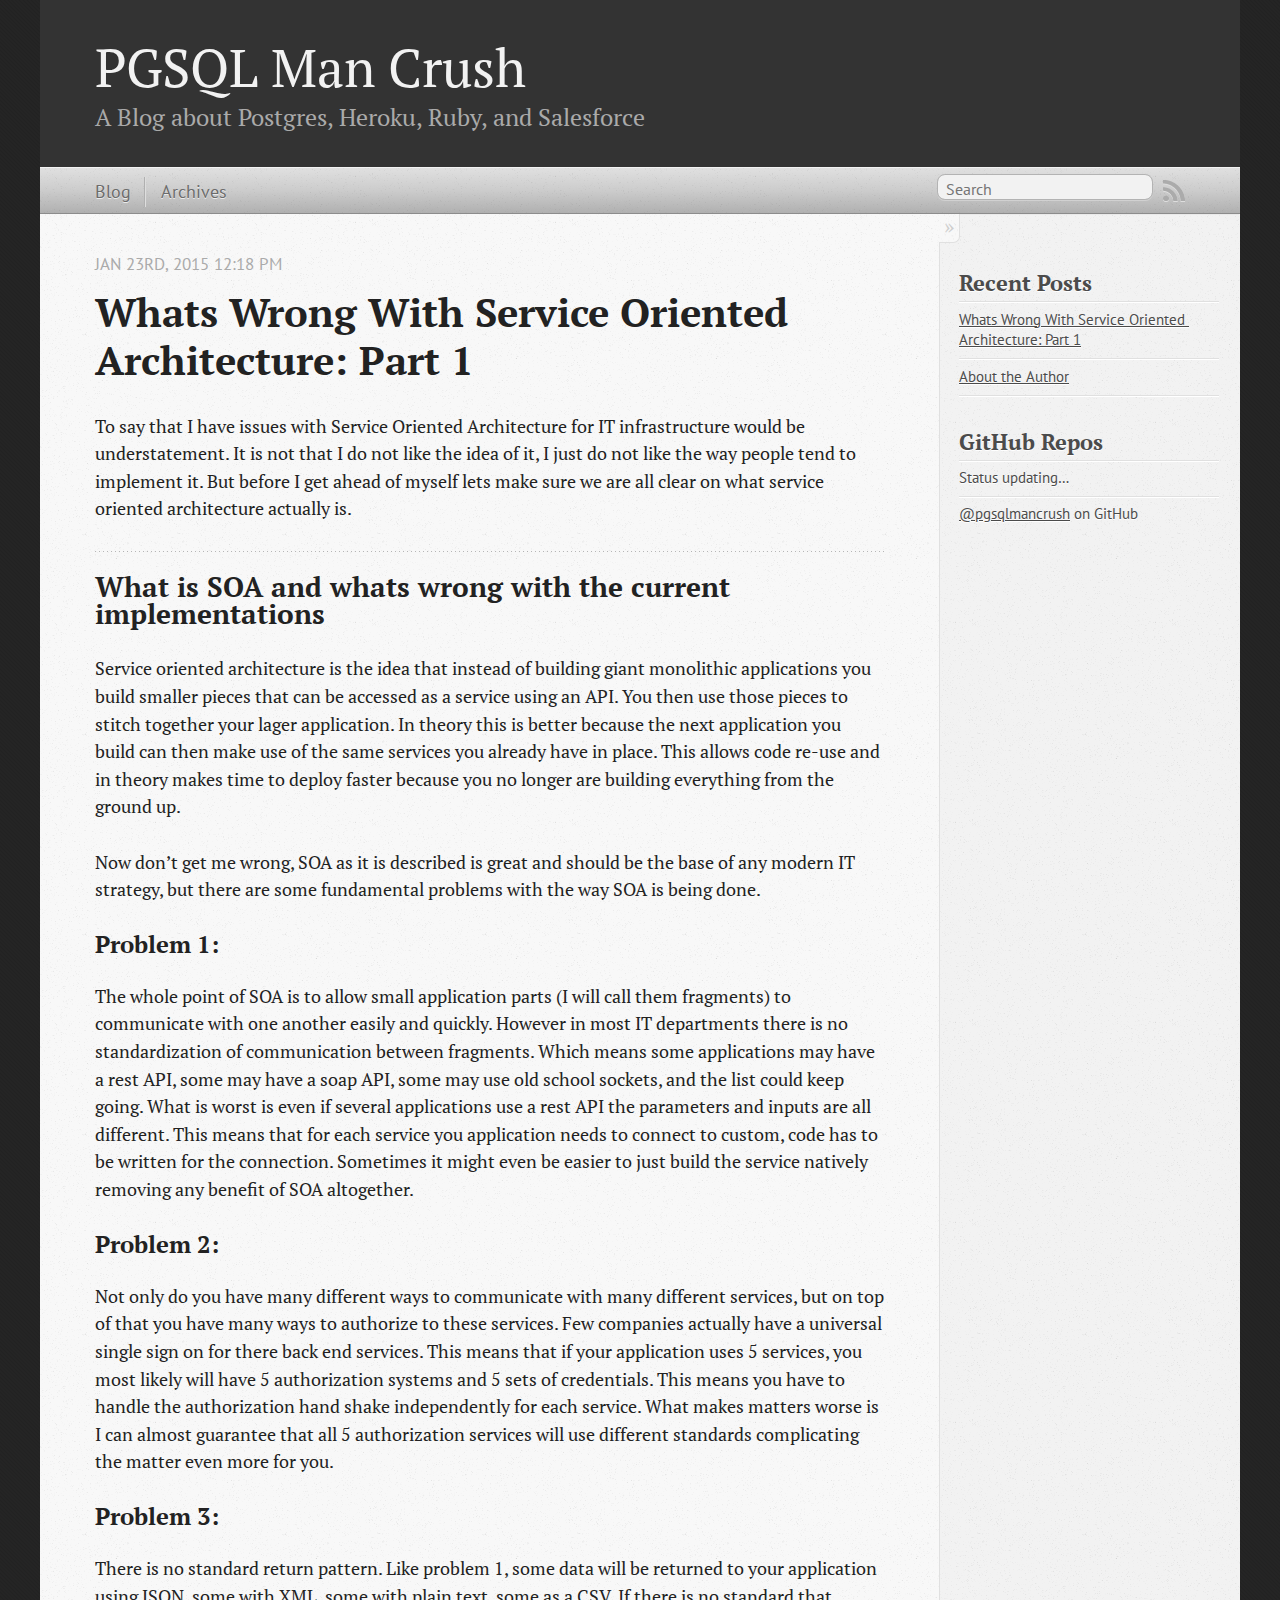
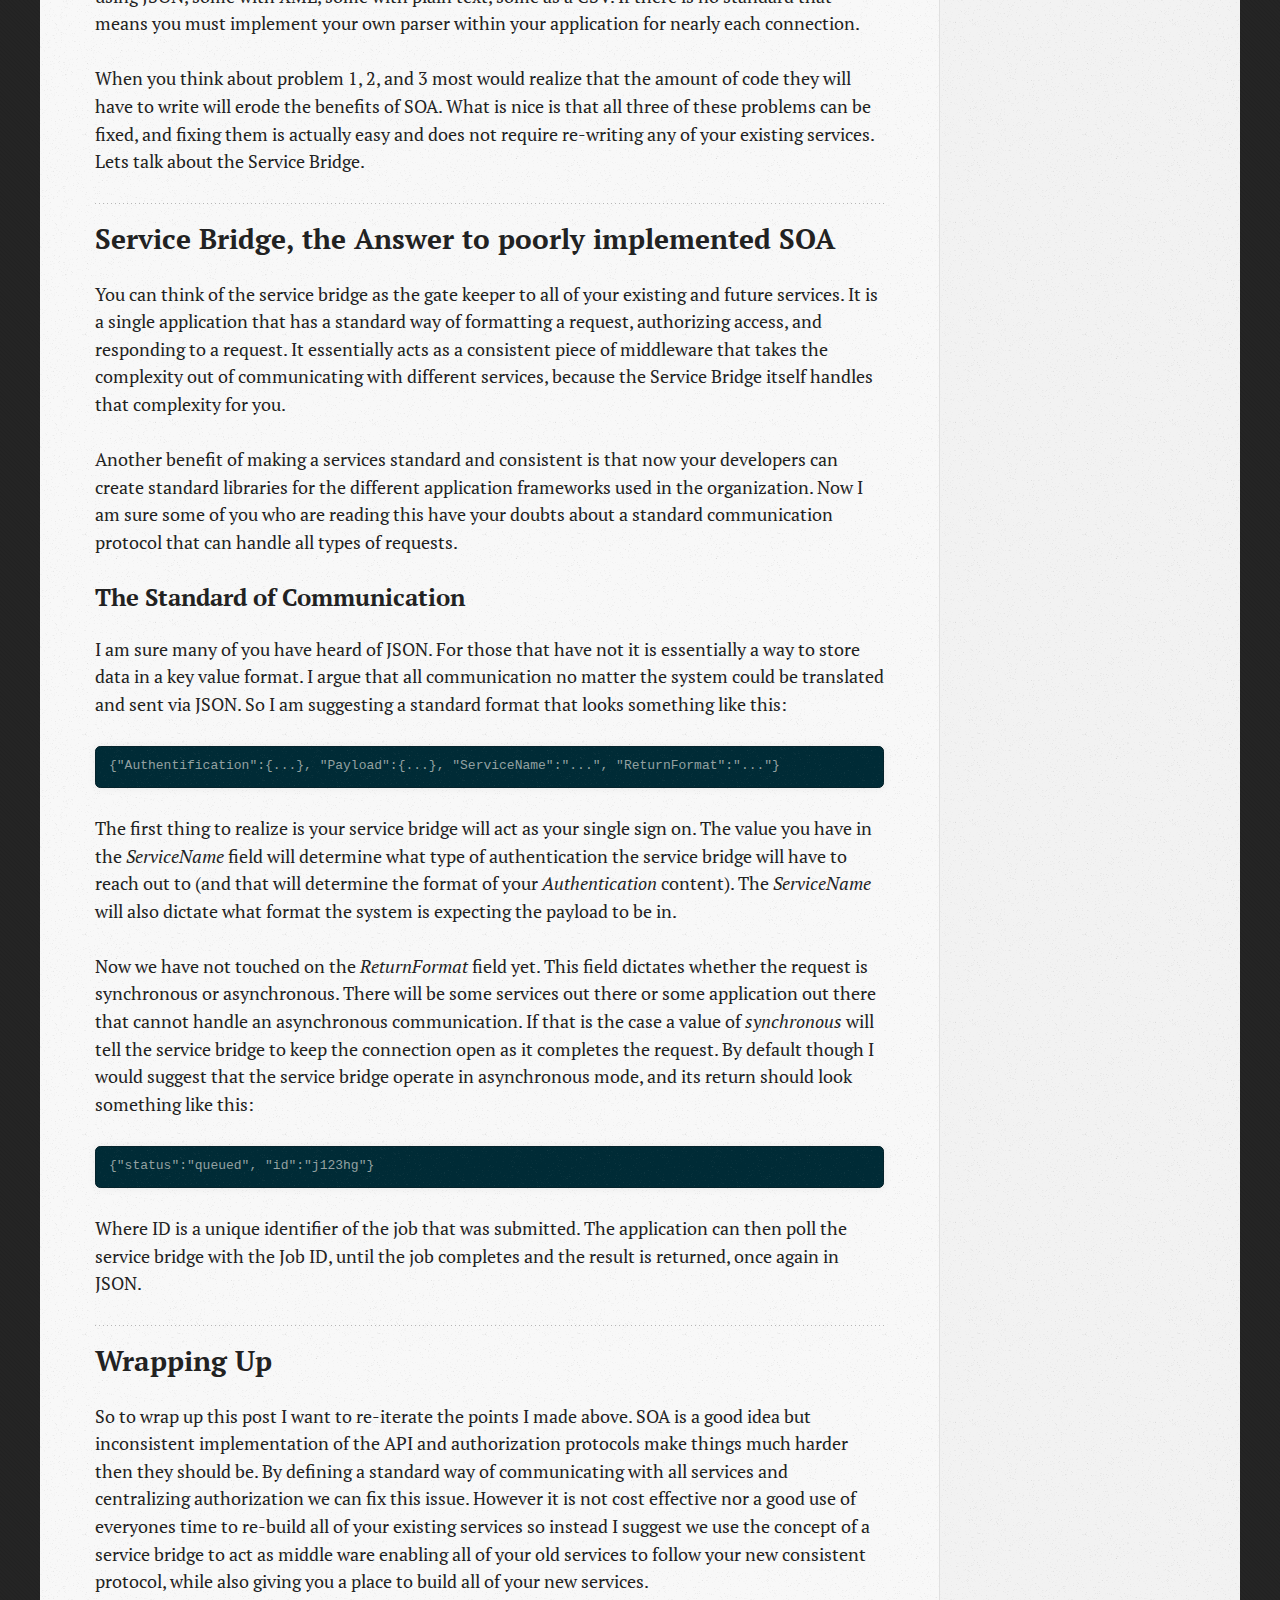
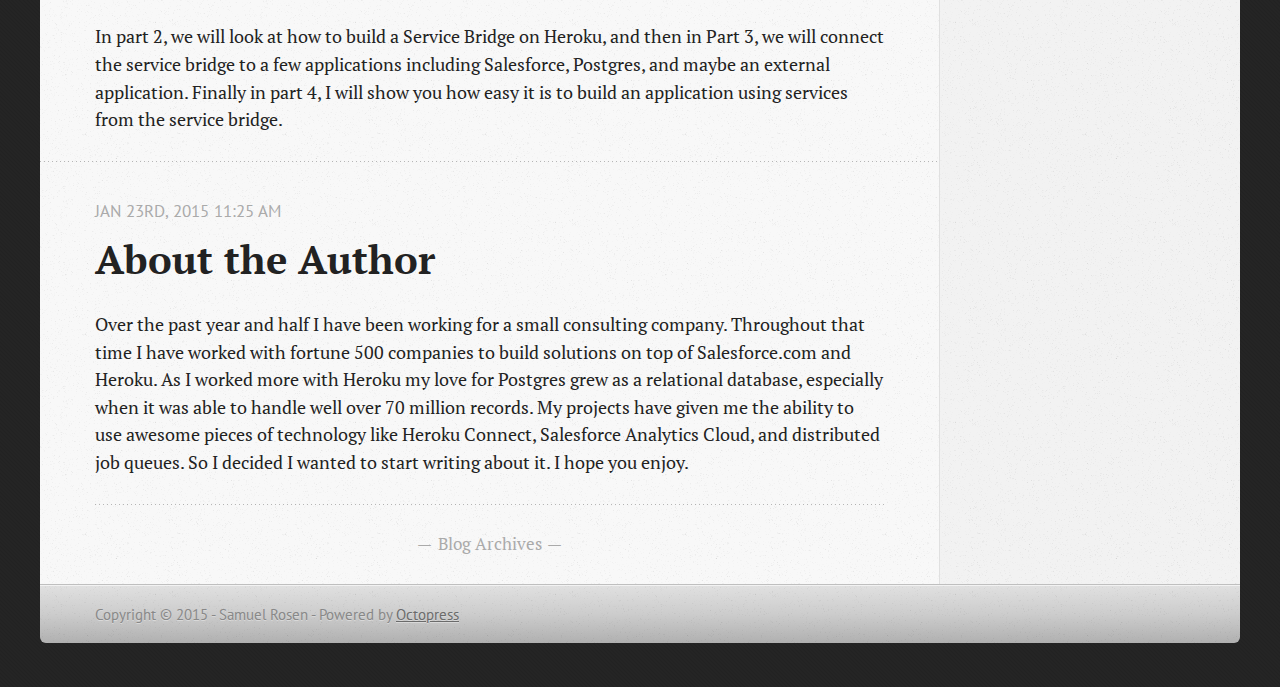
<file: index.html>
<!DOCTYPE html>
<!--[if IEMobile 7 ]><html class="no-js iem7"><![endif]-->
<!--[if lt IE 9]><html class="no-js lte-ie8"><![endif]-->
<!--[if (gt IE 8)|(gt IEMobile 7)|!(IEMobile)|!(IE)]><!--><html class="no-js" lang="en"><!--<![endif]-->
<head>
  <meta charset="utf-8">
  <title>PGSQL Man Crush</title>
  <meta name="author" content="Samuel Rosen">

  
  <meta name="description" content="To say that I have issues with Service Oriented Architecture for IT infrastructure would be understatement. It is not that I do not like the idea of &hellip;">
  

  <!-- http://t.co/dKP3o1e -->
  <meta name="HandheldFriendly" content="True">
  <meta name="MobileOptimized" content="320">
  <meta name="viewport" content="width=device-width, initial-scale=1">

  
  <link rel="canonical" href="http://pgsqlmancrush.github.io/">
  <link href="/favicon.png" rel="icon">
  <link href="/stylesheets/screen.css" media="screen, projection" rel="stylesheet" type="text/css">
  <link href="/atom.xml" rel="alternate" title="PGSQL Man Crush" type="application/atom+xml">
  <script src="/javascripts/modernizr-2.0.js"></script>
  <script src="//ajax.googleapis.com/ajax/libs/jquery/1.9.1/jquery.min.js"></script>
  <script>!window.jQuery && document.write(unescape('%3Cscript src="/javascripts/libs/jquery.min.js"%3E%3C/script%3E'))</script>
  <script src="/javascripts/octopress.js" type="text/javascript"></script>
  <!--Fonts from Google"s Web font directory at http://google.com/webfonts -->
<link href="//fonts.googleapis.com/css?family=PT+Serif:regular,italic,bold,bolditalic" rel="stylesheet" type="text/css">
<link href="//fonts.googleapis.com/css?family=PT+Sans:regular,italic,bold,bolditalic" rel="stylesheet" type="text/css">

  
  <script type="text/javascript">
    var _gaq = _gaq || [];
    _gaq.push(['_setAccount', 'UA-58881035-1']);
    _gaq.push(['_trackPageview']);

    (function() {
      var ga = document.createElement('script'); ga.type = 'text/javascript'; ga.async = true;
      ga.src = ('https:' == document.location.protocol ? 'https://ssl' : 'http://www') + '.google-analytics.com/ga.js';
      var s = document.getElementsByTagName('script')[0]; s.parentNode.insertBefore(ga, s);
    })();
  </script>


</head>

<body   >
  <header role="banner"><hgroup>
  <h1><a href="/">PGSQL Man Crush</a></h1>
  
    <h2>A Blog about Postgres, Heroku, Ruby, and Salesforce</h2>
  
</hgroup>

</header>
  <nav role="navigation"><ul class="subscription" data-subscription="rss">
  <li><a href="/atom.xml" rel="subscribe-rss" title="subscribe via RSS">RSS</a></li>
  
</ul>
  
<form action="https://www.google.com/search" method="get">
  <fieldset role="search">
    <input type="hidden" name="sitesearch" value="pgsqlmancrush.github.io">
    <input class="search" type="text" name="q" results="0" placeholder="Search"/>
  </fieldset>
</form>
  
<ul class="main-navigation">
  <li><a href="/">Blog</a></li>
  <li><a href="/blog/archives">Archives</a></li>
</ul>

</nav>
  <div id="main">
    <div id="content">
      <div class="blog-index">
  
  
  
    <article>
      
  <header>
    
      <h1 class="entry-title"><a href="/blog/2015/01/23/whats-wrong-with-service-oriented-architecture/">Whats Wrong With Service Oriented Architecture: Part 1</a></h1>
    
    
      <p class="meta">
        




<time class='entry-date' datetime='2015-01-23T12:18:13-06:00'><span class='date'><span class='date-month'>Jan</span> <span class='date-day'>23</span><span class='date-suffix'>rd</span>, <span class='date-year'>2015</span></span> <span class='time'>12:18 pm</span></time>
        
      </p>
    
  </header>


  <div class="entry-content"><p>To say that I have issues with Service Oriented Architecture for IT infrastructure would be understatement. It is not that I do not like the idea of it, I just do not like the way people tend to implement it. But before I get ahead of myself lets make sure we are all clear on what service oriented architecture actually is.</p>

<h2>What is SOA and whats wrong with the current implementations</h2>

<p>Service oriented architecture is the idea that instead of building giant monolithic applications you build smaller pieces that can be accessed as a service using an API. You then use those pieces to stitch together your lager application. In theory this is better because the next application you build can then make use of the same services you already have in place. This allows code re-use and in theory makes time to deploy faster because you no longer are building everything from the ground up.</p>

<p>Now don&rsquo;t get me wrong, SOA as it is described is great and should be the base of any modern IT strategy, but there are some fundamental problems with the way SOA is being done.</p>

<h3>Problem 1:</h3>

<p>The whole point of SOA is to allow small application parts (I will call them fragments) to communicate with one another easily and quickly. However in most IT departments there is no standardization of communication between fragments. Which means some applications may have a rest API, some may have a soap API, some may use old school sockets, and the list could keep going. What is worst is even if several applications use a rest API the parameters and inputs are all different. This means that for each service you application needs to connect to custom, code has to be written for the connection. Sometimes it might even be easier to just build the service natively removing any benefit of SOA altogether.</p>

<h3>Problem 2:</h3>

<p>Not only do you have many different ways to communicate with many different services, but on top of that you have many ways to authorize to these services. Few companies actually have a universal single sign on for there back end services. This means that if your application uses 5 services, you most likely will have 5 authorization systems and 5 sets of credentials. This means you have to handle the authorization hand shake independently for each service. What makes matters worse is I can almost guarantee that all 5 authorization services will use different standards complicating the matter even more for you.</p>

<h3>Problem 3:</h3>

<p>There is no standard return pattern. Like problem 1, some data will be returned to your application using JSON, some with XML, some with plain text, some as a CSV. If there is no standard that means you must implement your own parser within your application for nearly each connection.</p>

<p>When you think about problem 1, 2, and 3 most would realize that the amount of code they will have to write will erode the benefits of SOA. What is nice is that all three of these problems can be fixed, and fixing them is actually easy and does not require re-writing any of your existing services. Lets talk about the Service Bridge.</p>

<h2>Service Bridge, the Answer to poorly implemented SOA</h2>

<p>You can think of the service bridge as the gate keeper to all of your existing and future services. It is a single application that has a standard way of formatting a request, authorizing access, and responding to a request. It essentially acts as a consistent piece of middleware that takes the complexity out of communicating with different services, because the Service Bridge itself handles that complexity for you.</p>

<p>Another benefit of making a services standard and consistent is that now your developers can create standard libraries for the different application frameworks used in the organization. Now I am sure some of you who are reading this have your doubts about a standard communication protocol that can handle all types of requests.</p>

<h3>The Standard of Communication</h3>

<p>I am sure many of you have heard of JSON. For those that have not it is essentially a way to store data in a key value format. I argue that all communication no matter the system could be translated and sent via JSON. So I am suggesting a standard format that looks something like this:</p>

<pre><code>{"Authentification":{...}, "Payload":{...}, "ServiceName":"...", "ReturnFormat":"..."}
</code></pre>

<p>The first thing to realize is your service bridge will act as your single sign on. The value you have in the <em>ServiceName</em> field will determine what type of authentication the service bridge will have to reach out to (and that will determine the format of your <em>Authentication</em> content). The <em>ServiceName</em> will also dictate what format the system is expecting the payload to be in.</p>

<p>Now we have not touched on the <em>ReturnFormat</em> field yet. This field dictates whether the request is synchronous or asynchronous. There will be some services out there or some application out there that cannot handle an asynchronous communication. If that is the case a value of <em>synchronous</em> will tell the service bridge to keep the connection open as it completes the request. By default though I would suggest that the service bridge operate in asynchronous mode, and its return should look something like this:</p>

<pre><code>{"status":"queued", "id":"j123hg"}
</code></pre>

<p>Where ID is a unique identifier of the job that was submitted. The application can then poll the service bridge with the Job ID, until the job completes and the result is returned, once again in JSON.</p>

<h2>Wrapping Up</h2>

<p>So to wrap up this post I want to re-iterate the points I made above. SOA is a good idea but inconsistent implementation of the API and authorization protocols make things much harder then they should be. By defining a standard way of communicating with all services and centralizing authorization we can fix this issue. However it is not cost effective nor a good use of everyones time to re-build all of your existing services so instead I suggest we use the concept of a service bridge to act as middle ware enabling all of your old services to follow your new consistent protocol, while also giving you a place to build all of your new services.</p>

<p>In part 2, we will look at how to build a Service Bridge on Heroku, and then in Part 3, we will connect the service bridge to a few applications including Salesforce, Postgres, and maybe an external application. Finally in part 4, I will show you how easy it is to build an application using services from the service bridge.</p>
</div>
  
  


    </article>
  
  
    <article>
      
  <header>
    
      <h1 class="entry-title"><a href="/blog/2015/01/23/about-the-author/">About the Author</a></h1>
    
    
      <p class="meta">
        




<time class='entry-date' datetime='2015-01-23T11:25:18-06:00'><span class='date'><span class='date-month'>Jan</span> <span class='date-day'>23</span><span class='date-suffix'>rd</span>, <span class='date-year'>2015</span></span> <span class='time'>11:25 am</span></time>
        
      </p>
    
  </header>


  <div class="entry-content"><p>Over the past year and half I have been working for a small consulting company. Throughout that time I have worked with fortune 500 companies to build solutions on top of Salesforce.com and Heroku. As I worked more with Heroku my love for Postgres grew as a relational database, especially when it was able to handle well over 70 million records. My projects have given me the ability to use awesome pieces of technology like Heroku Connect, Salesforce Analytics Cloud, and distributed job queues. So I decided I wanted to start writing about it. I hope you enjoy.</p>
</div>
  
  


    </article>
  
  <div class="pagination">
    
    <a href="/blog/archives">Blog Archives</a>
    
  </div>
</div>
<aside class="sidebar">
  
    <section>
  <h1>Recent Posts</h1>
  <ul id="recent_posts">
    
      <li class="post">
        <a href="/blog/2015/01/23/whats-wrong-with-service-oriented-architecture/">Whats Wrong With Service Oriented Architecture: Part 1</a>
      </li>
    
      <li class="post">
        <a href="/blog/2015/01/23/about-the-author/">About the Author</a>
      </li>
    
  </ul>
</section>

<section>
  <h1>GitHub Repos</h1>
  <ul id="gh_repos">
    <li class="loading">Status updating&#8230;</li>
  </ul>
  
  <a href="https://github.com/pgsqlmancrush">@pgsqlmancrush</a> on GitHub
  
  <script type="text/javascript">
    $(document).ready(function(){
        if (!window.jXHR){
            var jxhr = document.createElement('script');
            jxhr.type = 'text/javascript';
            jxhr.src = '/javascripts/libs/jXHR.js';
            var s = document.getElementsByTagName('script')[0];
            s.parentNode.insertBefore(jxhr, s);
        }

        github.showRepos({
            user: 'pgsqlmancrush',
            count: 0,
            skip_forks: true,
            target: '#gh_repos'
        });
    });
  </script>
  <script src="/javascripts/github.js" type="text/javascript"> </script>
</section>





  
</aside>

    </div>
  </div>
  <footer role="contentinfo"><p>
  Copyright &copy; 2015 - Samuel Rosen -
  <span class="credit">Powered by <a href="http://octopress.org">Octopress</a></span>
</p>

</footer>
  







  <script type="text/javascript">
    (function(){
      var twitterWidgets = document.createElement('script');
      twitterWidgets.type = 'text/javascript';
      twitterWidgets.async = true;
      twitterWidgets.src = '//platform.twitter.com/widgets.js';
      document.getElementsByTagName('head')[0].appendChild(twitterWidgets);
    })();
  </script>





</body>
</html>
</file>
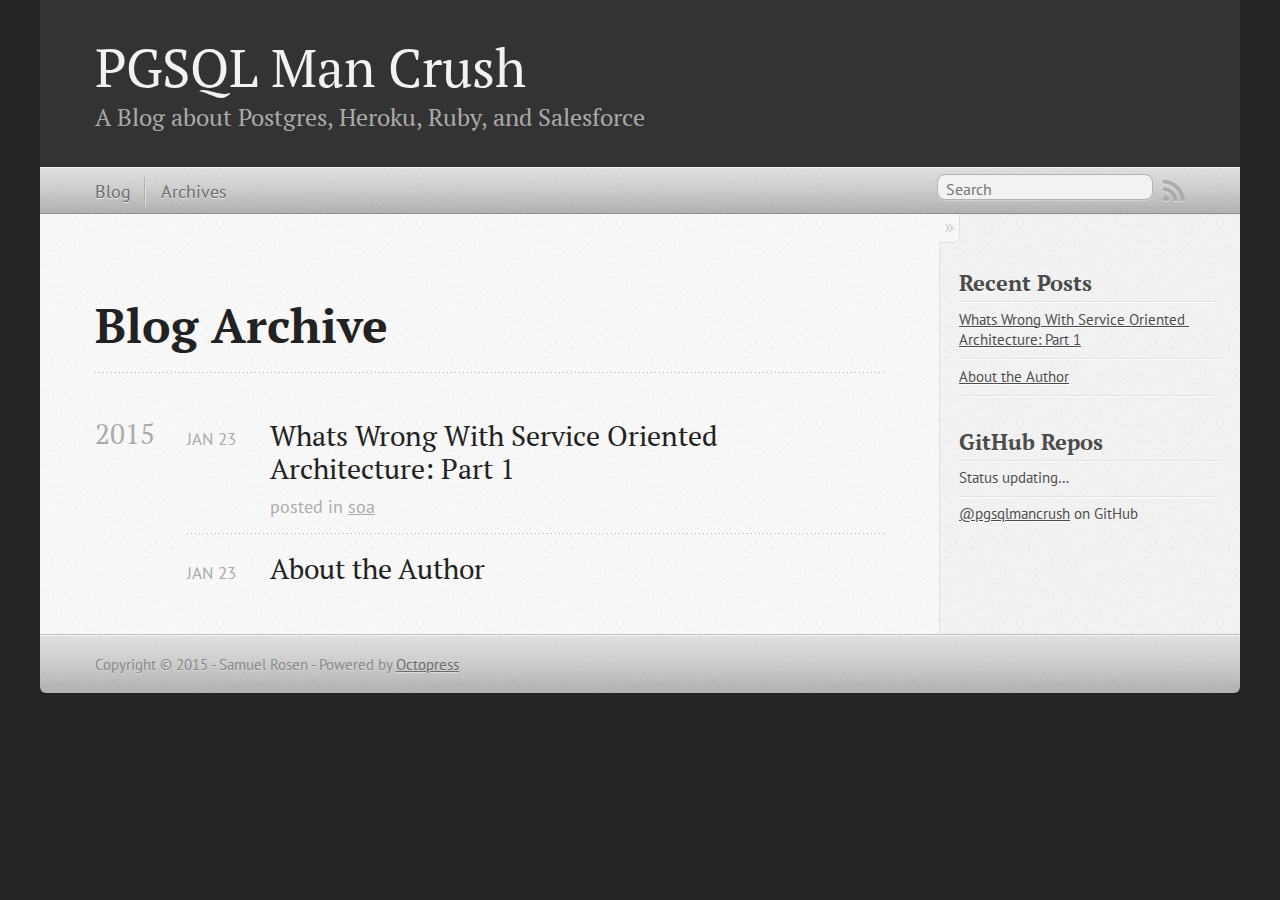
<file: blog/archives/index.html>
<!DOCTYPE html>
<!--[if IEMobile 7 ]><html class="no-js iem7"><![endif]-->
<!--[if lt IE 9]><html class="no-js lte-ie8"><![endif]-->
<!--[if (gt IE 8)|(gt IEMobile 7)|!(IEMobile)|!(IE)]><!--><html class="no-js" lang="en"><!--<![endif]-->
<head>
  <meta charset="utf-8">
  <title>Blog Archive - PGSQL Man Crush</title>
  <meta name="author" content="Samuel Rosen">

  
  <meta name="description" content="Blog Archive 2015 Whats Wrong With Service Oriented Architecture: Part 1
Jan 23 2015 posted in soa About the Author
Jan 23 2015 Recent Posts Whats &hellip;">
  

  <!-- http://t.co/dKP3o1e -->
  <meta name="HandheldFriendly" content="True">
  <meta name="MobileOptimized" content="320">
  <meta name="viewport" content="width=device-width, initial-scale=1">

  
  <link rel="canonical" href="http://pgsqlmancrush.github.io/blog/archives/">
  <link href="/favicon.png" rel="icon">
  <link href="/stylesheets/screen.css" media="screen, projection" rel="stylesheet" type="text/css">
  <link href="/atom.xml" rel="alternate" title="PGSQL Man Crush" type="application/atom+xml">
  <script src="/javascripts/modernizr-2.0.js"></script>
  <script src="//ajax.googleapis.com/ajax/libs/jquery/1.9.1/jquery.min.js"></script>
  <script>!window.jQuery && document.write(unescape('%3Cscript src="/javascripts/libs/jquery.min.js"%3E%3C/script%3E'))</script>
  <script src="/javascripts/octopress.js" type="text/javascript"></script>
  <!--Fonts from Google"s Web font directory at http://google.com/webfonts -->
<link href="//fonts.googleapis.com/css?family=PT+Serif:regular,italic,bold,bolditalic" rel="stylesheet" type="text/css">
<link href="//fonts.googleapis.com/css?family=PT+Sans:regular,italic,bold,bolditalic" rel="stylesheet" type="text/css">

  
  <script type="text/javascript">
    var _gaq = _gaq || [];
    _gaq.push(['_setAccount', 'UA-58881035-1']);
    _gaq.push(['_trackPageview']);

    (function() {
      var ga = document.createElement('script'); ga.type = 'text/javascript'; ga.async = true;
      ga.src = ('https:' == document.location.protocol ? 'https://ssl' : 'http://www') + '.google-analytics.com/ga.js';
      var s = document.getElementsByTagName('script')[0]; s.parentNode.insertBefore(ga, s);
    })();
  </script>


</head>

<body   >
  <header role="banner"><hgroup>
  <h1><a href="/">PGSQL Man Crush</a></h1>
  
    <h2>A Blog about Postgres, Heroku, Ruby, and Salesforce</h2>
  
</hgroup>

</header>
  <nav role="navigation"><ul class="subscription" data-subscription="rss">
  <li><a href="/atom.xml" rel="subscribe-rss" title="subscribe via RSS">RSS</a></li>
  
</ul>
  
<form action="https://www.google.com/search" method="get">
  <fieldset role="search">
    <input type="hidden" name="sitesearch" value="pgsqlmancrush.github.io">
    <input class="search" type="text" name="q" results="0" placeholder="Search"/>
  </fieldset>
</form>
  
<ul class="main-navigation">
  <li><a href="/">Blog</a></li>
  <li><a href="/blog/archives">Archives</a></li>
</ul>

</nav>
  <div id="main">
    <div id="content">
      <div>
<article role="article">
  
  <header>
    <h1 class="entry-title">Blog Archive</h1>
    
  </header>
  
  <div id="blog-archives">



  
  <h2>2015</h2>

<article>
  
<h1><a href="/blog/2015/01/23/whats-wrong-with-service-oriented-architecture/">Whats Wrong With Service Oriented Architecture: Part 1</a></h1>
<time datetime="2015-01-23T12:18:13-06:00" pubdate><span class='month'>Jan</span> <span class='day'>23</span> <span class='year'>2015</span></time>

<footer>
  <span class="categories">posted in <a class='category' href='/blog/categories/soa/'>soa</a></span>
</footer>


</article>



<article>
  
<h1><a href="/blog/2015/01/23/about-the-author/">About the Author</a></h1>
<time datetime="2015-01-23T11:25:18-06:00" pubdate><span class='month'>Jan</span> <span class='day'>23</span> <span class='year'>2015</span></time>


</article>

</div>

  
</article>

</div>

<aside class="sidebar">
  
    <section>
  <h1>Recent Posts</h1>
  <ul id="recent_posts">
    
      <li class="post">
        <a href="/blog/2015/01/23/whats-wrong-with-service-oriented-architecture/">Whats Wrong With Service Oriented Architecture: Part 1</a>
      </li>
    
      <li class="post">
        <a href="/blog/2015/01/23/about-the-author/">About the Author</a>
      </li>
    
  </ul>
</section>

<section>
  <h1>GitHub Repos</h1>
  <ul id="gh_repos">
    <li class="loading">Status updating&#8230;</li>
  </ul>
  
  <a href="https://github.com/pgsqlmancrush">@pgsqlmancrush</a> on GitHub
  
  <script type="text/javascript">
    $(document).ready(function(){
        if (!window.jXHR){
            var jxhr = document.createElement('script');
            jxhr.type = 'text/javascript';
            jxhr.src = '/javascripts/libs/jXHR.js';
            var s = document.getElementsByTagName('script')[0];
            s.parentNode.insertBefore(jxhr, s);
        }

        github.showRepos({
            user: 'pgsqlmancrush',
            count: 0,
            skip_forks: true,
            target: '#gh_repos'
        });
    });
  </script>
  <script src="/javascripts/github.js" type="text/javascript"> </script>
</section>





  
</aside>


    </div>
  </div>
  <footer role="contentinfo"><p>
  Copyright &copy; 2015 - Samuel Rosen -
  <span class="credit">Powered by <a href="http://octopress.org">Octopress</a></span>
</p>

</footer>
  







  <script type="text/javascript">
    (function(){
      var twitterWidgets = document.createElement('script');
      twitterWidgets.type = 'text/javascript';
      twitterWidgets.async = true;
      twitterWidgets.src = '//platform.twitter.com/widgets.js';
      document.getElementsByTagName('head')[0].appendChild(twitterWidgets);
    })();
  </script>





</body>
</html>
</file>
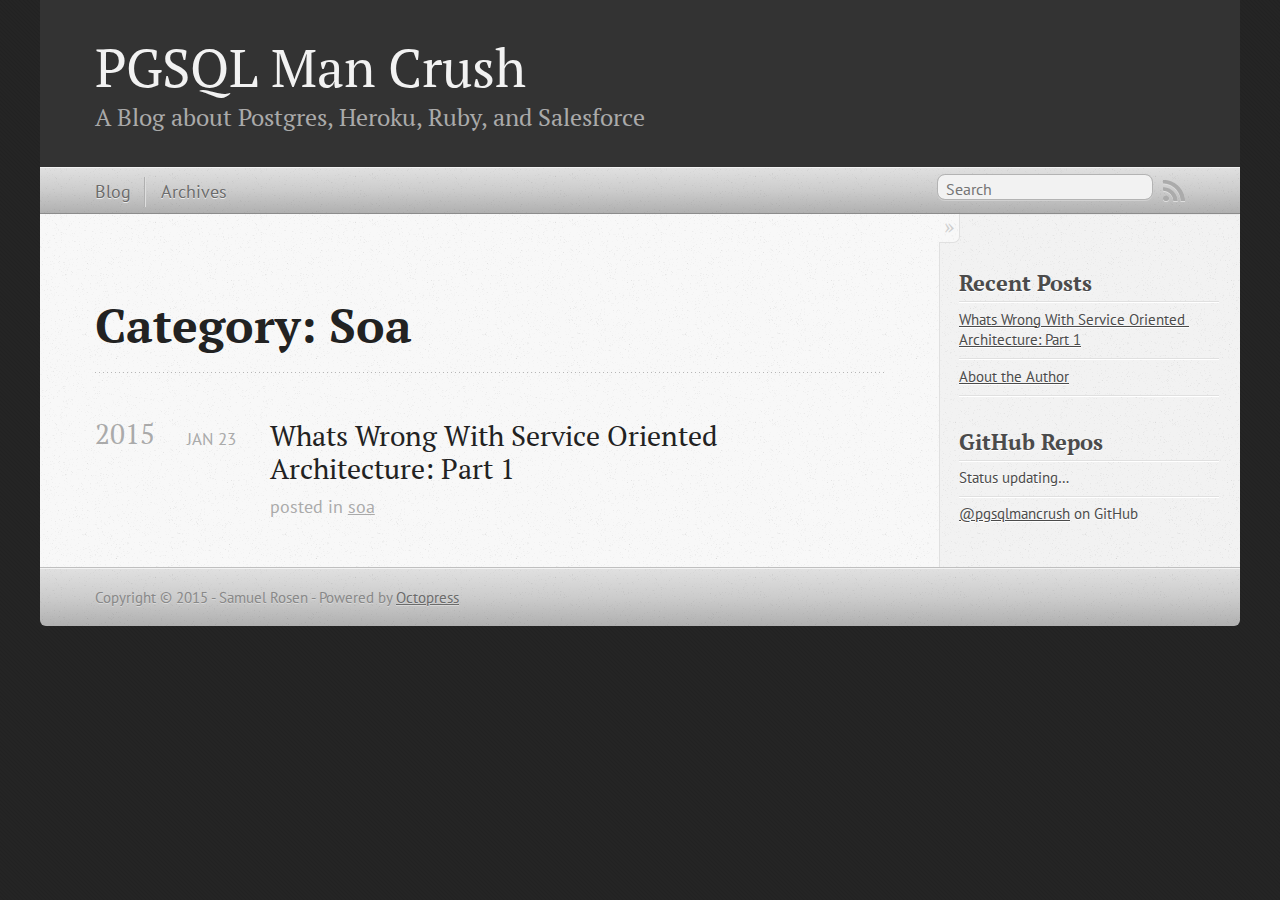
<file: blog/categories/soa/index.html>
<!DOCTYPE html>
<!--[if IEMobile 7 ]><html class="no-js iem7"><![endif]-->
<!--[if lt IE 9]><html class="no-js lte-ie8"><![endif]-->
<!--[if (gt IE 8)|(gt IEMobile 7)|!(IEMobile)|!(IE)]><!--><html class="no-js" lang="en"><!--<![endif]-->
<head>
  <meta charset="utf-8">
  <title>Category: Soa - PGSQL Man Crush</title>
  <meta name="author" content="Samuel Rosen">

  
  <meta name="description" content="Category: soa">
  

  <!-- http://t.co/dKP3o1e -->
  <meta name="HandheldFriendly" content="True">
  <meta name="MobileOptimized" content="320">
  <meta name="viewport" content="width=device-width, initial-scale=1">

  
  <link rel="canonical" href="http://pgsqlmancrush.github.io/blog/categories/soa/">
  <link href="/favicon.png" rel="icon">
  <link href="/stylesheets/screen.css" media="screen, projection" rel="stylesheet" type="text/css">
  <link href="/atom.xml" rel="alternate" title="PGSQL Man Crush" type="application/atom+xml">
  <script src="/javascripts/modernizr-2.0.js"></script>
  <script src="//ajax.googleapis.com/ajax/libs/jquery/1.9.1/jquery.min.js"></script>
  <script>!window.jQuery && document.write(unescape('%3Cscript src="/javascripts/libs/jquery.min.js"%3E%3C/script%3E'))</script>
  <script src="/javascripts/octopress.js" type="text/javascript"></script>
  <!--Fonts from Google"s Web font directory at http://google.com/webfonts -->
<link href="//fonts.googleapis.com/css?family=PT+Serif:regular,italic,bold,bolditalic" rel="stylesheet" type="text/css">
<link href="//fonts.googleapis.com/css?family=PT+Sans:regular,italic,bold,bolditalic" rel="stylesheet" type="text/css">

  
  <script type="text/javascript">
    var _gaq = _gaq || [];
    _gaq.push(['_setAccount', 'UA-58881035-1']);
    _gaq.push(['_trackPageview']);

    (function() {
      var ga = document.createElement('script'); ga.type = 'text/javascript'; ga.async = true;
      ga.src = ('https:' == document.location.protocol ? 'https://ssl' : 'http://www') + '.google-analytics.com/ga.js';
      var s = document.getElementsByTagName('script')[0]; s.parentNode.insertBefore(ga, s);
    })();
  </script>


</head>

<body   >
  <header role="banner"><hgroup>
  <h1><a href="/">PGSQL Man Crush</a></h1>
  
    <h2>A Blog about Postgres, Heroku, Ruby, and Salesforce</h2>
  
</hgroup>

</header>
  <nav role="navigation"><ul class="subscription" data-subscription="rss">
  <li><a href="/atom.xml" rel="subscribe-rss" title="subscribe via RSS">RSS</a></li>
  
</ul>
  
<form action="https://www.google.com/search" method="get">
  <fieldset role="search">
    <input type="hidden" name="sitesearch" value="pgsqlmancrush.github.io">
    <input class="search" type="text" name="q" results="0" placeholder="Search"/>
  </fieldset>
</form>
  
<ul class="main-navigation">
  <li><a href="/">Blog</a></li>
  <li><a href="/blog/archives">Archives</a></li>
</ul>

</nav>
  <div id="main">
    <div id="content">
      <div>
<article role="article">
  
  <header>
    <h1 class="entry-title">Category: Soa</h1>
    
  </header>
  
  <div id="blog-archives" class="category">



  
  <h2>2015</h2>

<article>
  
<h1><a href="/blog/2015/01/23/whats-wrong-with-service-oriented-architecture/">Whats Wrong With Service Oriented Architecture: Part 1</a></h1>
<time datetime="2015-01-23T12:18:13-06:00" pubdate><span class='month'>Jan</span> <span class='day'>23</span> <span class='year'>2015</span></time>

<footer>
  <span class="categories">posted in <a class='category' href='/blog/categories/soa/'>soa</a></span>
</footer>


</article>

</div>

  
</article>

</div>

<aside class="sidebar">
  
    <section>
  <h1>Recent Posts</h1>
  <ul id="recent_posts">
    
      <li class="post">
        <a href="/blog/2015/01/23/whats-wrong-with-service-oriented-architecture/">Whats Wrong With Service Oriented Architecture: Part 1</a>
      </li>
    
      <li class="post">
        <a href="/blog/2015/01/23/about-the-author/">About the Author</a>
      </li>
    
  </ul>
</section>

<section>
  <h1>GitHub Repos</h1>
  <ul id="gh_repos">
    <li class="loading">Status updating&#8230;</li>
  </ul>
  
  <a href="https://github.com/pgsqlmancrush">@pgsqlmancrush</a> on GitHub
  
  <script type="text/javascript">
    $(document).ready(function(){
        if (!window.jXHR){
            var jxhr = document.createElement('script');
            jxhr.type = 'text/javascript';
            jxhr.src = '/javascripts/libs/jXHR.js';
            var s = document.getElementsByTagName('script')[0];
            s.parentNode.insertBefore(jxhr, s);
        }

        github.showRepos({
            user: 'pgsqlmancrush',
            count: 0,
            skip_forks: true,
            target: '#gh_repos'
        });
    });
  </script>
  <script src="/javascripts/github.js" type="text/javascript"> </script>
</section>





  
</aside>


    </div>
  </div>
  <footer role="contentinfo"><p>
  Copyright &copy; 2015 - Samuel Rosen -
  <span class="credit">Powered by <a href="http://octopress.org">Octopress</a></span>
</p>

</footer>
  







  <script type="text/javascript">
    (function(){
      var twitterWidgets = document.createElement('script');
      twitterWidgets.type = 'text/javascript';
      twitterWidgets.async = true;
      twitterWidgets.src = '//platform.twitter.com/widgets.js';
      document.getElementsByTagName('head')[0].appendChild(twitterWidgets);
    })();
  </script>





</body>
</html>
</file>
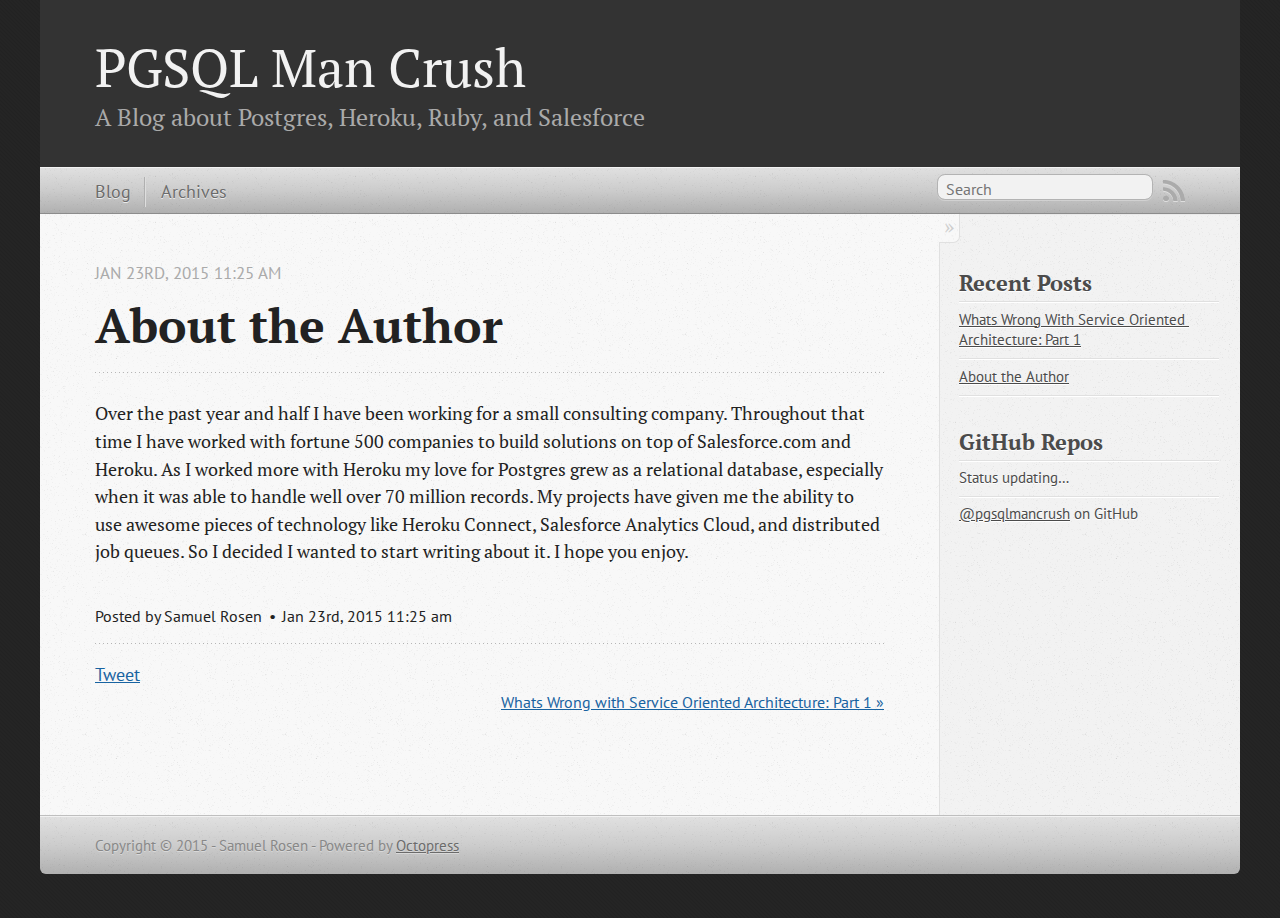
<file: blog/2015/01/23/about-the-author/index.html>
<!DOCTYPE html>
<!--[if IEMobile 7 ]><html class="no-js iem7"><![endif]-->
<!--[if lt IE 9]><html class="no-js lte-ie8"><![endif]-->
<!--[if (gt IE 8)|(gt IEMobile 7)|!(IEMobile)|!(IE)]><!--><html class="no-js" lang="en"><!--<![endif]-->
<head>
  <meta charset="utf-8">
  <title>About the Author - PGSQL Man Crush</title>
  <meta name="author" content="Samuel Rosen">

  
  <meta name="description" content="Over the past year and half I have been working for a small consulting company. Throughout that time I have worked with fortune 500 companies to &hellip;">
  

  <!-- http://t.co/dKP3o1e -->
  <meta name="HandheldFriendly" content="True">
  <meta name="MobileOptimized" content="320">
  <meta name="viewport" content="width=device-width, initial-scale=1">

  
  <link rel="canonical" href="http://pgsqlmancrush.github.io/blog/2015/01/23/about-the-author/">
  <link href="/favicon.png" rel="icon">
  <link href="/stylesheets/screen.css" media="screen, projection" rel="stylesheet" type="text/css">
  <link href="/atom.xml" rel="alternate" title="PGSQL Man Crush" type="application/atom+xml">
  <script src="/javascripts/modernizr-2.0.js"></script>
  <script src="//ajax.googleapis.com/ajax/libs/jquery/1.9.1/jquery.min.js"></script>
  <script>!window.jQuery && document.write(unescape('%3Cscript src="/javascripts/libs/jquery.min.js"%3E%3C/script%3E'))</script>
  <script src="/javascripts/octopress.js" type="text/javascript"></script>
  <!--Fonts from Google"s Web font directory at http://google.com/webfonts -->
<link href="//fonts.googleapis.com/css?family=PT+Serif:regular,italic,bold,bolditalic" rel="stylesheet" type="text/css">
<link href="//fonts.googleapis.com/css?family=PT+Sans:regular,italic,bold,bolditalic" rel="stylesheet" type="text/css">

  
  <script type="text/javascript">
    var _gaq = _gaq || [];
    _gaq.push(['_setAccount', 'UA-58881035-1']);
    _gaq.push(['_trackPageview']);

    (function() {
      var ga = document.createElement('script'); ga.type = 'text/javascript'; ga.async = true;
      ga.src = ('https:' == document.location.protocol ? 'https://ssl' : 'http://www') + '.google-analytics.com/ga.js';
      var s = document.getElementsByTagName('script')[0]; s.parentNode.insertBefore(ga, s);
    })();
  </script>


</head>

<body   >
  <header role="banner"><hgroup>
  <h1><a href="/">PGSQL Man Crush</a></h1>
  
    <h2>A Blog about Postgres, Heroku, Ruby, and Salesforce</h2>
  
</hgroup>

</header>
  <nav role="navigation"><ul class="subscription" data-subscription="rss">
  <li><a href="/atom.xml" rel="subscribe-rss" title="subscribe via RSS">RSS</a></li>
  
</ul>
  
<form action="https://www.google.com/search" method="get">
  <fieldset role="search">
    <input type="hidden" name="sitesearch" value="pgsqlmancrush.github.io">
    <input class="search" type="text" name="q" results="0" placeholder="Search"/>
  </fieldset>
</form>
  
<ul class="main-navigation">
  <li><a href="/">Blog</a></li>
  <li><a href="/blog/archives">Archives</a></li>
</ul>

</nav>
  <div id="main">
    <div id="content">
      <div>
<article class="hentry" role="article">
  
  <header>
    
      <h1 class="entry-title">About the Author</h1>
    
    
      <p class="meta">
        




<time class='entry-date' datetime='2015-01-23T11:25:18-06:00'><span class='date'><span class='date-month'>Jan</span> <span class='date-day'>23</span><span class='date-suffix'>rd</span>, <span class='date-year'>2015</span></span> <span class='time'>11:25 am</span></time>
        
      </p>
    
  </header>


<div class="entry-content"><p>Over the past year and half I have been working for a small consulting company. Throughout that time I have worked with fortune 500 companies to build solutions on top of Salesforce.com and Heroku. As I worked more with Heroku my love for Postgres grew as a relational database, especially when it was able to handle well over 70 million records. My projects have given me the ability to use awesome pieces of technology like Heroku Connect, Salesforce Analytics Cloud, and distributed job queues. So I decided I wanted to start writing about it. I hope you enjoy.</p>
</div>


  <footer>
    <p class="meta">
      
  

<span class="byline author vcard">Posted by <span class="fn">Samuel Rosen</span></span>

      




<time class='entry-date' datetime='2015-01-23T11:25:18-06:00'><span class='date'><span class='date-month'>Jan</span> <span class='date-day'>23</span><span class='date-suffix'>rd</span>, <span class='date-year'>2015</span></span> <span class='time'>11:25 am</span></time>
      


    </p>
    
      <div class="sharing">
  
  <a href="//twitter.com/share" class="twitter-share-button" data-url="http://pgsqlmancrush.github.io/blog/2015/01/23/about-the-author/" data-via="pgsqlmancrush" data-counturl="http://pgsqlmancrush.github.io/blog/2015/01/23/about-the-author/" >Tweet</a>
  
  
  
</div>

    
    <p class="meta">
      
      
        <a class="basic-alignment right" href="/blog/2015/01/23/whats-wrong-with-service-oriented-architecture/" title="Next Post: Whats Wrong with Service Oriented Architecture: Part 1">Whats Wrong with Service Oriented Architecture: Part 1 &raquo;</a>
      
    </p>
  </footer>
</article>

</div>

<aside class="sidebar">
  
    <section>
  <h1>Recent Posts</h1>
  <ul id="recent_posts">
    
      <li class="post">
        <a href="/blog/2015/01/23/whats-wrong-with-service-oriented-architecture/">Whats Wrong With Service Oriented Architecture: Part 1</a>
      </li>
    
      <li class="post">
        <a href="/blog/2015/01/23/about-the-author/">About the Author</a>
      </li>
    
  </ul>
</section>

<section>
  <h1>GitHub Repos</h1>
  <ul id="gh_repos">
    <li class="loading">Status updating&#8230;</li>
  </ul>
  
  <a href="https://github.com/pgsqlmancrush">@pgsqlmancrush</a> on GitHub
  
  <script type="text/javascript">
    $(document).ready(function(){
        if (!window.jXHR){
            var jxhr = document.createElement('script');
            jxhr.type = 'text/javascript';
            jxhr.src = '/javascripts/libs/jXHR.js';
            var s = document.getElementsByTagName('script')[0];
            s.parentNode.insertBefore(jxhr, s);
        }

        github.showRepos({
            user: 'pgsqlmancrush',
            count: 0,
            skip_forks: true,
            target: '#gh_repos'
        });
    });
  </script>
  <script src="/javascripts/github.js" type="text/javascript"> </script>
</section>





  
</aside>


    </div>
  </div>
  <footer role="contentinfo"><p>
  Copyright &copy; 2015 - Samuel Rosen -
  <span class="credit">Powered by <a href="http://octopress.org">Octopress</a></span>
</p>

</footer>
  







  <script type="text/javascript">
    (function(){
      var twitterWidgets = document.createElement('script');
      twitterWidgets.type = 'text/javascript';
      twitterWidgets.async = true;
      twitterWidgets.src = '//platform.twitter.com/widgets.js';
      document.getElementsByTagName('head')[0].appendChild(twitterWidgets);
    })();
  </script>





</body>
</html>
</file>
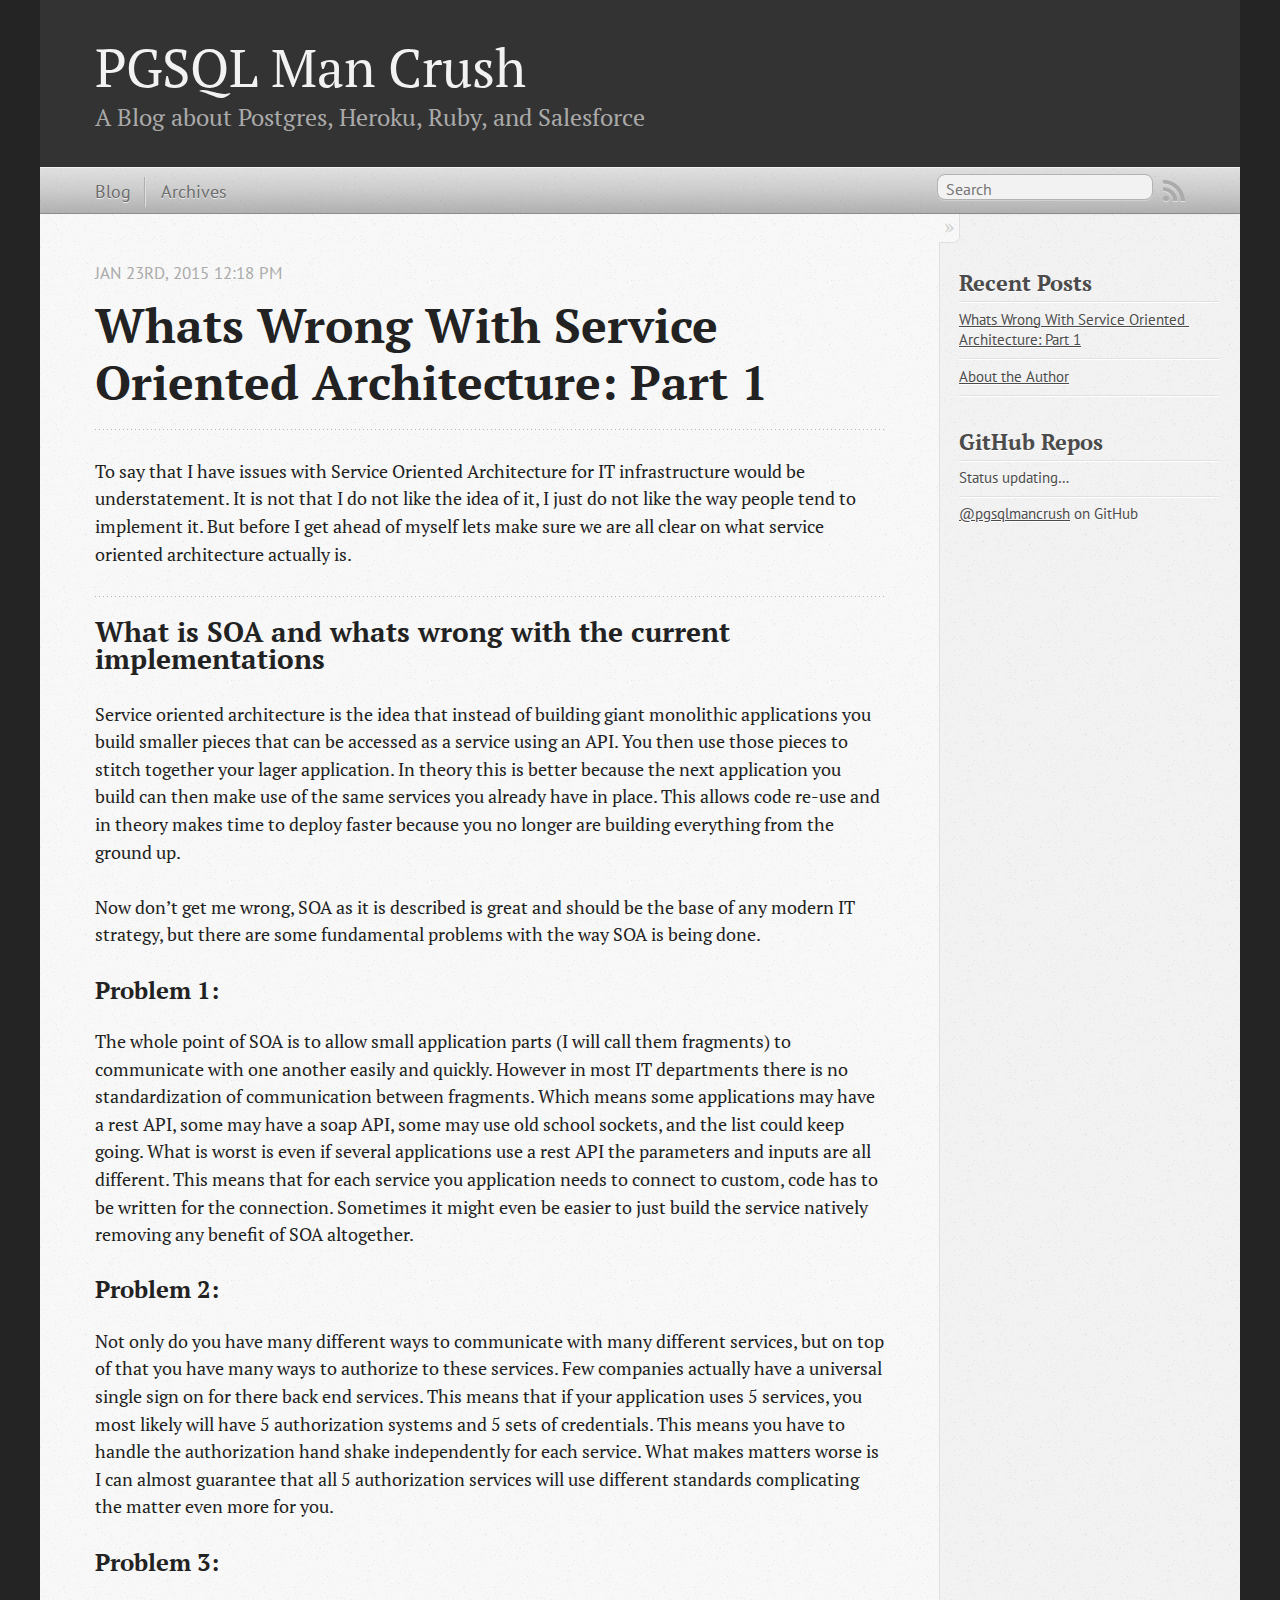
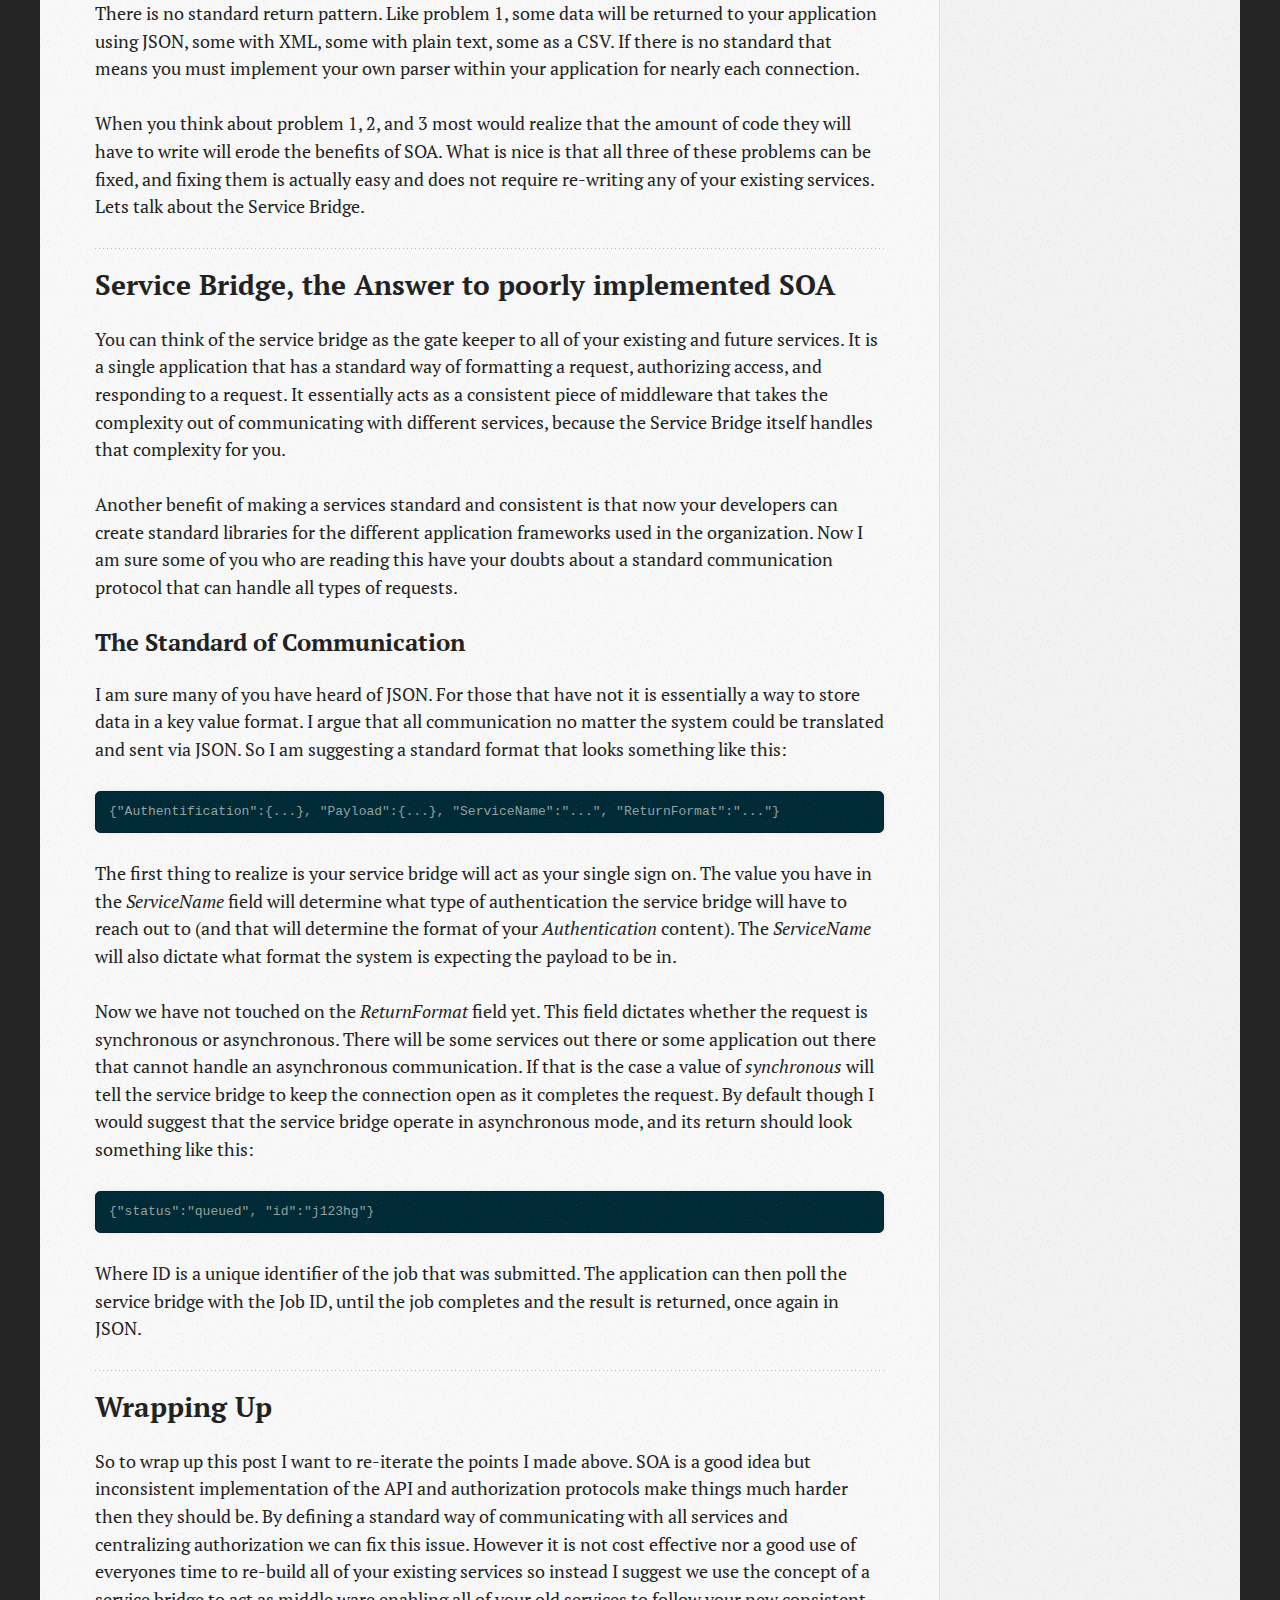
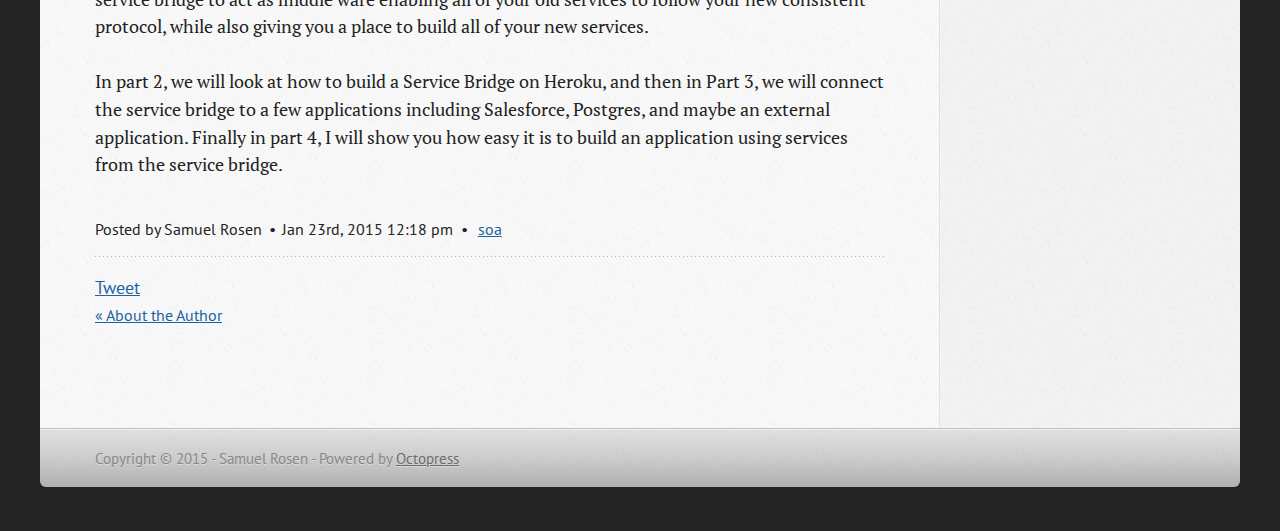
<file: blog/2015/01/23/whats-wrong-with-service-oriented-architecture/index.html>
<!DOCTYPE html>
<!--[if IEMobile 7 ]><html class="no-js iem7"><![endif]-->
<!--[if lt IE 9]><html class="no-js lte-ie8"><![endif]-->
<!--[if (gt IE 8)|(gt IEMobile 7)|!(IEMobile)|!(IE)]><!--><html class="no-js" lang="en"><!--<![endif]-->
<head>
  <meta charset="utf-8">
  <title>Whats Wrong With Service Oriented Architecture: Part 1 - PGSQL Man Crush</title>
  <meta name="author" content="Samuel Rosen">

  
  <meta name="description" content="To say that I have issues with Service Oriented Architecture for IT infrastructure would be understatement. It is not that I do not like the idea of &hellip;">
  

  <!-- http://t.co/dKP3o1e -->
  <meta name="HandheldFriendly" content="True">
  <meta name="MobileOptimized" content="320">
  <meta name="viewport" content="width=device-width, initial-scale=1">

  
  <link rel="canonical" href="http://pgsqlmancrush.github.io/blog/2015/01/23/whats-wrong-with-service-oriented-architecture/">
  <link href="/favicon.png" rel="icon">
  <link href="/stylesheets/screen.css" media="screen, projection" rel="stylesheet" type="text/css">
  <link href="/atom.xml" rel="alternate" title="PGSQL Man Crush" type="application/atom+xml">
  <script src="/javascripts/modernizr-2.0.js"></script>
  <script src="//ajax.googleapis.com/ajax/libs/jquery/1.9.1/jquery.min.js"></script>
  <script>!window.jQuery && document.write(unescape('%3Cscript src="/javascripts/libs/jquery.min.js"%3E%3C/script%3E'))</script>
  <script src="/javascripts/octopress.js" type="text/javascript"></script>
  <!--Fonts from Google"s Web font directory at http://google.com/webfonts -->
<link href="//fonts.googleapis.com/css?family=PT+Serif:regular,italic,bold,bolditalic" rel="stylesheet" type="text/css">
<link href="//fonts.googleapis.com/css?family=PT+Sans:regular,italic,bold,bolditalic" rel="stylesheet" type="text/css">

  
  <script type="text/javascript">
    var _gaq = _gaq || [];
    _gaq.push(['_setAccount', 'UA-58881035-1']);
    _gaq.push(['_trackPageview']);

    (function() {
      var ga = document.createElement('script'); ga.type = 'text/javascript'; ga.async = true;
      ga.src = ('https:' == document.location.protocol ? 'https://ssl' : 'http://www') + '.google-analytics.com/ga.js';
      var s = document.getElementsByTagName('script')[0]; s.parentNode.insertBefore(ga, s);
    })();
  </script>


</head>

<body   >
  <header role="banner"><hgroup>
  <h1><a href="/">PGSQL Man Crush</a></h1>
  
    <h2>A Blog about Postgres, Heroku, Ruby, and Salesforce</h2>
  
</hgroup>

</header>
  <nav role="navigation"><ul class="subscription" data-subscription="rss">
  <li><a href="/atom.xml" rel="subscribe-rss" title="subscribe via RSS">RSS</a></li>
  
</ul>
  
<form action="https://www.google.com/search" method="get">
  <fieldset role="search">
    <input type="hidden" name="sitesearch" value="pgsqlmancrush.github.io">
    <input class="search" type="text" name="q" results="0" placeholder="Search"/>
  </fieldset>
</form>
  
<ul class="main-navigation">
  <li><a href="/">Blog</a></li>
  <li><a href="/blog/archives">Archives</a></li>
</ul>

</nav>
  <div id="main">
    <div id="content">
      <div>
<article class="hentry" role="article">
  
  <header>
    
      <h1 class="entry-title">Whats Wrong With Service Oriented Architecture: Part 1</h1>
    
    
      <p class="meta">
        




<time class='entry-date' datetime='2015-01-23T12:18:13-06:00'><span class='date'><span class='date-month'>Jan</span> <span class='date-day'>23</span><span class='date-suffix'>rd</span>, <span class='date-year'>2015</span></span> <span class='time'>12:18 pm</span></time>
        
      </p>
    
  </header>


<div class="entry-content"><p>To say that I have issues with Service Oriented Architecture for IT infrastructure would be understatement. It is not that I do not like the idea of it, I just do not like the way people tend to implement it. But before I get ahead of myself lets make sure we are all clear on what service oriented architecture actually is.</p>

<h2>What is SOA and whats wrong with the current implementations</h2>

<p>Service oriented architecture is the idea that instead of building giant monolithic applications you build smaller pieces that can be accessed as a service using an API. You then use those pieces to stitch together your lager application. In theory this is better because the next application you build can then make use of the same services you already have in place. This allows code re-use and in theory makes time to deploy faster because you no longer are building everything from the ground up.</p>

<p>Now don&rsquo;t get me wrong, SOA as it is described is great and should be the base of any modern IT strategy, but there are some fundamental problems with the way SOA is being done.</p>

<h3>Problem 1:</h3>

<p>The whole point of SOA is to allow small application parts (I will call them fragments) to communicate with one another easily and quickly. However in most IT departments there is no standardization of communication between fragments. Which means some applications may have a rest API, some may have a soap API, some may use old school sockets, and the list could keep going. What is worst is even if several applications use a rest API the parameters and inputs are all different. This means that for each service you application needs to connect to custom, code has to be written for the connection. Sometimes it might even be easier to just build the service natively removing any benefit of SOA altogether.</p>

<h3>Problem 2:</h3>

<p>Not only do you have many different ways to communicate with many different services, but on top of that you have many ways to authorize to these services. Few companies actually have a universal single sign on for there back end services. This means that if your application uses 5 services, you most likely will have 5 authorization systems and 5 sets of credentials. This means you have to handle the authorization hand shake independently for each service. What makes matters worse is I can almost guarantee that all 5 authorization services will use different standards complicating the matter even more for you.</p>

<h3>Problem 3:</h3>

<p>There is no standard return pattern. Like problem 1, some data will be returned to your application using JSON, some with XML, some with plain text, some as a CSV. If there is no standard that means you must implement your own parser within your application for nearly each connection.</p>

<p>When you think about problem 1, 2, and 3 most would realize that the amount of code they will have to write will erode the benefits of SOA. What is nice is that all three of these problems can be fixed, and fixing them is actually easy and does not require re-writing any of your existing services. Lets talk about the Service Bridge.</p>

<h2>Service Bridge, the Answer to poorly implemented SOA</h2>

<p>You can think of the service bridge as the gate keeper to all of your existing and future services. It is a single application that has a standard way of formatting a request, authorizing access, and responding to a request. It essentially acts as a consistent piece of middleware that takes the complexity out of communicating with different services, because the Service Bridge itself handles that complexity for you.</p>

<p>Another benefit of making a services standard and consistent is that now your developers can create standard libraries for the different application frameworks used in the organization. Now I am sure some of you who are reading this have your doubts about a standard communication protocol that can handle all types of requests.</p>

<h3>The Standard of Communication</h3>

<p>I am sure many of you have heard of JSON. For those that have not it is essentially a way to store data in a key value format. I argue that all communication no matter the system could be translated and sent via JSON. So I am suggesting a standard format that looks something like this:</p>

<pre><code>{"Authentification":{...}, "Payload":{...}, "ServiceName":"...", "ReturnFormat":"..."}
</code></pre>

<p>The first thing to realize is your service bridge will act as your single sign on. The value you have in the <em>ServiceName</em> field will determine what type of authentication the service bridge will have to reach out to (and that will determine the format of your <em>Authentication</em> content). The <em>ServiceName</em> will also dictate what format the system is expecting the payload to be in.</p>

<p>Now we have not touched on the <em>ReturnFormat</em> field yet. This field dictates whether the request is synchronous or asynchronous. There will be some services out there or some application out there that cannot handle an asynchronous communication. If that is the case a value of <em>synchronous</em> will tell the service bridge to keep the connection open as it completes the request. By default though I would suggest that the service bridge operate in asynchronous mode, and its return should look something like this:</p>

<pre><code>{"status":"queued", "id":"j123hg"}
</code></pre>

<p>Where ID is a unique identifier of the job that was submitted. The application can then poll the service bridge with the Job ID, until the job completes and the result is returned, once again in JSON.</p>

<h2>Wrapping Up</h2>

<p>So to wrap up this post I want to re-iterate the points I made above. SOA is a good idea but inconsistent implementation of the API and authorization protocols make things much harder then they should be. By defining a standard way of communicating with all services and centralizing authorization we can fix this issue. However it is not cost effective nor a good use of everyones time to re-build all of your existing services so instead I suggest we use the concept of a service bridge to act as middle ware enabling all of your old services to follow your new consistent protocol, while also giving you a place to build all of your new services.</p>

<p>In part 2, we will look at how to build a Service Bridge on Heroku, and then in Part 3, we will connect the service bridge to a few applications including Salesforce, Postgres, and maybe an external application. Finally in part 4, I will show you how easy it is to build an application using services from the service bridge.</p>
</div>


  <footer>
    <p class="meta">
      
  

<span class="byline author vcard">Posted by <span class="fn">Samuel Rosen</span></span>

      




<time class='entry-date' datetime='2015-01-23T12:18:13-06:00'><span class='date'><span class='date-month'>Jan</span> <span class='date-day'>23</span><span class='date-suffix'>rd</span>, <span class='date-year'>2015</span></span> <span class='time'>12:18 pm</span></time>
      

<span class="categories">
  
    <a class='category' href='/blog/categories/soa/'>soa</a>
  
</span>


    </p>
    
      <div class="sharing">
  
  <a href="//twitter.com/share" class="twitter-share-button" data-url="http://pgsqlmancrush.github.io/blog/2015/01/23/whats-wrong-with-service-oriented-architecture/" data-via="pgsqlmancrush" data-counturl="http://pgsqlmancrush.github.io/blog/2015/01/23/whats-wrong-with-service-oriented-architecture/" >Tweet</a>
  
  
  
</div>

    
    <p class="meta">
      
        <a class="basic-alignment left" href="/blog/2015/01/23/about-the-author/" title="Previous Post: About the Author">&laquo; About the Author</a>
      
      
    </p>
  </footer>
</article>

</div>

<aside class="sidebar">
  
    <section>
  <h1>Recent Posts</h1>
  <ul id="recent_posts">
    
      <li class="post">
        <a href="/blog/2015/01/23/whats-wrong-with-service-oriented-architecture/">Whats Wrong With Service Oriented Architecture: Part 1</a>
      </li>
    
      <li class="post">
        <a href="/blog/2015/01/23/about-the-author/">About the Author</a>
      </li>
    
  </ul>
</section>

<section>
  <h1>GitHub Repos</h1>
  <ul id="gh_repos">
    <li class="loading">Status updating&#8230;</li>
  </ul>
  
  <a href="https://github.com/pgsqlmancrush">@pgsqlmancrush</a> on GitHub
  
  <script type="text/javascript">
    $(document).ready(function(){
        if (!window.jXHR){
            var jxhr = document.createElement('script');
            jxhr.type = 'text/javascript';
            jxhr.src = '/javascripts/libs/jXHR.js';
            var s = document.getElementsByTagName('script')[0];
            s.parentNode.insertBefore(jxhr, s);
        }

        github.showRepos({
            user: 'pgsqlmancrush',
            count: 0,
            skip_forks: true,
            target: '#gh_repos'
        });
    });
  </script>
  <script src="/javascripts/github.js" type="text/javascript"> </script>
</section>





  
</aside>


    </div>
  </div>
  <footer role="contentinfo"><p>
  Copyright &copy; 2015 - Samuel Rosen -
  <span class="credit">Powered by <a href="http://octopress.org">Octopress</a></span>
</p>

</footer>
  







  <script type="text/javascript">
    (function(){
      var twitterWidgets = document.createElement('script');
      twitterWidgets.type = 'text/javascript';
      twitterWidgets.async = true;
      twitterWidgets.src = '//platform.twitter.com/widgets.js';
      document.getElementsByTagName('head')[0].appendChild(twitterWidgets);
    })();
  </script>





</body>
</html>
</file>
<file: stylesheets/screen.css>
html,body,div,span,applet,object,iframe,h1,h2,h3,h4,h5,h6,p,blockquote,pre,a,abbr,acronym,address,big,cite,code,del,dfn,em,img,ins,kbd,q,s,samp,small,strike,strong,sub,sup,tt,var,b,u,i,center,dl,dt,dd,ol,ul,li,fieldset,form,label,legend,table,caption,tbody,tfoot,thead,tr,th,td,article,aside,canvas,details,embed,figure,figcaption,footer,header,hgroup,menu,nav,output,ruby,section,summary,time,mark,audio,video{margin:0;padding:0;border:0;font:inherit;font-size:100%;vertical-align:baseline}html{line-height:1}ol,ul{list-style:none}table{border-collapse:collapse;border-spacing:0}caption,th,td{text-align:left;font-weight:normal;vertical-align:middle}q,blockquote{quotes:none}q:before,q:after,blockquote:before,blockquote:after{content:"";content:none}a img{border:none}article,aside,details,figcaption,figure,footer,header,hgroup,main,menu,nav,section,summary{display:block}a{color:#1863a1}a:visited{color:#751590}a:focus{color:#0181eb}a:hover{color:#0181eb}a:active{color:#01579f}aside.sidebar a{color:#222}aside.sidebar a:focus{color:#0181eb}aside.sidebar a:hover{color:#0181eb}aside.sidebar a:active{color:#01579f}a{-moz-transition:color 0.3s;-o-transition:color 0.3s;-webkit-transition:color 0.3s;transition:color 0.3s}html{background:#252525 url('/images/line-tile.png?1422032752') top left}body>div{background:#f2f2f2 url('/images/noise.png?1422032752') top left;border-bottom:1px solid #bfbfbf}body>div>div{background:#f8f8f8 url('/images/noise.png?1422032752') top left;border-right:1px solid #e0e0e0}.heading,body>header h1,h1,h2,h3,h4,h5,h6{font-family:"PT Serif","Georgia","Helvetica Neue",Arial,sans-serif}.sans,body>header h2,article header p.meta,article>footer,#content .blog-index footer,html .gist .gist-file .gist-meta,#blog-archives a.category,#blog-archives time,aside.sidebar section,body>footer{font-family:"PT Sans","Helvetica Neue",Arial,sans-serif}.serif,body,#content .blog-index a[rel=full-article]{font-family:"PT Serif",Georgia,Times,"Times New Roman",serif}.mono,pre,code,tt,p code,li code{font-family:Menlo,Monaco,"Andale Mono","lucida console","Courier New",monospace}body>header h1{font-size:2.2em;font-family:"PT Serif","Georgia","Helvetica Neue",Arial,sans-serif;font-weight:normal;line-height:1.2em;margin-bottom:0.6667em}body>header h2{font-family:"PT Serif","Georgia","Helvetica Neue",Arial,sans-serif}body{line-height:1.5em;color:#222}h1{font-size:2.2em;line-height:1.2em}@media only screen and (min-width: 992px){body{font-size:1.15em}h1{font-size:2.6em;line-height:1.2em}}h1,h2,h3,h4,h5,h6{text-rendering:optimizelegibility;margin-bottom:1em;font-weight:bold}h2,section h1{font-size:1.5em}h3,section h2,section section h1{font-size:1.3em}h4,section h3,section section h2,section section section h1{font-size:1em}h5,section h4,section section h3{font-size:.9em}h6,section h5,section section h4,section section section h3{font-size:.8em}p,article blockquote,ul,ol{margin-bottom:1.5em}ul{list-style-type:disc}ul ul{list-style-type:circle;margin-bottom:0px}ul ul ul{list-style-type:square;margin-bottom:0px}ol{list-style-type:decimal}ol ol{list-style-type:lower-alpha;margin-bottom:0px}ol ol ol{list-style-type:lower-roman;margin-bottom:0px}ul,ul ul,ul ol,ol,ol ul,ol ol{margin-left:1.3em}ul ul,ul ol,ol ul,ol ol{margin-bottom:0em}strong{font-weight:bold}em{font-style:italic}sup,sub{font-size:0.75em;position:relative;display:inline-block;padding:0 .2em;line-height:.8em}sup{top:-.5em}sub{bottom:-.5em}a[rev='footnote']{font-size:.75em;padding:0 .3em;line-height:1}q{font-style:italic}q:before{content:"\201C"}q:after{content:"\201D"}em,dfn{font-style:italic}strong,dfn{font-weight:bold}del,s{text-decoration:line-through}abbr,acronym{border-bottom:1px dotted;cursor:help}hr{margin-bottom:0.2em}small{font-size:.8em}big{font-size:1.2em}article blockquote{font-style:italic;position:relative;font-size:1.2em;line-height:1.5em;padding-left:1em;border-left:4px solid rgba(170,170,170,0.5)}article blockquote cite{font-style:italic}article blockquote cite a{color:#aaa !important;word-wrap:break-word}article blockquote cite:before{content:'\2014';padding-right:.3em;padding-left:.3em;color:#aaa}@media only screen and (min-width: 992px){article blockquote{padding-left:1.5em;border-left-width:4px}}.pullquote-right:before,.pullquote-left:before{padding:0;border:none;content:attr(data-pullquote);float:right;width:45%;margin:.5em 0 1em 1.5em;position:relative;top:7px;font-size:1.4em;line-height:1.45em}.pullquote-left:before{float:left;margin:.5em 1.5em 1em 0}.force-wrap,article a,aside.sidebar a{white-space:-moz-pre-wrap;white-space:-pre-wrap;white-space:-o-pre-wrap;white-space:pre-wrap;word-wrap:break-word}.group,body>header,body>nav,body>footer,body #content>article,body #content>div>article,body #content>div>section,body div.pagination,aside.sidebar,#main,#content,.sidebar{*zoom:1}.group:after,body>header:after,body>nav:after,body>footer:after,body #content>article:after,body #content>div>article:after,body #content>div>section:after,body div.pagination:after,#main:after,#content:after,.sidebar:after{content:"";display:table;clear:both}body{-webkit-text-size-adjust:none;max-width:1200px;position:relative;margin:0 auto}body>header,body>nav,body>footer,body #content>article,body #content>div>article,body #content>div>section{padding-left:18px;padding-right:18px}@media only screen and (min-width: 480px){body>header,body>nav,body>footer,body #content>article,body #content>div>article,body #content>div>section{padding-left:25px;padding-right:25px}}@media only screen and (min-width: 768px){body>header,body>nav,body>footer,body #content>article,body #content>div>article,body #content>div>section{padding-left:35px;padding-right:35px}}@media only screen and (min-width: 992px){body>header,body>nav,body>footer,body #content>article,body #content>div>article,body #content>div>section{padding-left:55px;padding-right:55px}}body div.pagination{margin-left:18px;margin-right:18px}@media only screen and (min-width: 480px){body div.pagination{margin-left:25px;margin-right:25px}}@media only screen and (min-width: 768px){body div.pagination{margin-left:35px;margin-right:35px}}@media only screen and (min-width: 992px){body div.pagination{margin-left:55px;margin-right:55px}}body>header{font-size:1em;padding-top:1.5em;padding-bottom:1.5em}#content{overflow:hidden}#content>div,#content>article{width:100%}aside.sidebar{float:none;padding:0 18px 1px;background-color:#f7f7f7;border-top:1px solid #e0e0e0}.flex-content,article img,article video,article .flash-video,aside.sidebar img{max-width:100%;height:auto}.basic-alignment.left,article img.left,article video.left,article .left.flash-video,aside.sidebar img.left{float:left;margin-right:1.5em}.basic-alignment.right,article img.right,article video.right,article .right.flash-video,aside.sidebar img.right{float:right;margin-left:1.5em}.basic-alignment.center,article img.center,article video.center,article .center.flash-video,aside.sidebar img.center{display:block;margin:0 auto 1.5em}.basic-alignment.left,article img.left,article video.left,article .left.flash-video,aside.sidebar img.left,.basic-alignment.right,article img.right,article video.right,article .right.flash-video,aside.sidebar img.right{margin-bottom:.8em}.toggle-sidebar,.no-sidebar .toggle-sidebar{display:none}@media only screen and (min-width: 750px){body.sidebar-footer aside.sidebar{float:none;width:auto;clear:left;margin:0;padding:0 35px 1px;background-color:#f7f7f7;border-top:1px solid #eaeaea}body.sidebar-footer aside.sidebar section.odd,body.sidebar-footer aside.sidebar section.even{float:left;width:48%}body.sidebar-footer aside.sidebar section.odd{margin-left:0}body.sidebar-footer aside.sidebar section.even{margin-left:4%}body.sidebar-footer aside.sidebar.thirds section{width:30%;margin-left:5%}body.sidebar-footer aside.sidebar.thirds section.first{margin-left:0;clear:both}}body.sidebar-footer #content{margin-right:0px}body.sidebar-footer .toggle-sidebar{display:none}@media only screen and (min-width: 550px){body>header{font-size:1em}}@media only screen and (min-width: 750px){aside.sidebar{float:none;width:auto;clear:left;margin:0;padding:0 35px 1px;background-color:#f7f7f7;border-top:1px solid #eaeaea}aside.sidebar section.odd,aside.sidebar section.even{float:left;width:48%}aside.sidebar section.odd{margin-left:0}aside.sidebar section.even{margin-left:4%}aside.sidebar.thirds section{width:30%;margin-left:5%}aside.sidebar.thirds section.first{margin-left:0;clear:both}}@media only screen and (min-width: 768px){body{-webkit-text-size-adjust:auto}body>header{font-size:1.2em}#main{padding:0;margin:0 auto}#content{overflow:visible;margin-right:240px;position:relative}.no-sidebar #content{margin-right:0;border-right:0}.collapse-sidebar #content{margin-right:20px}#content>div,#content>article{padding-top:17.5px;padding-bottom:17.5px;float:left}aside.sidebar{width:210px;padding:0 15px 15px;background:none;clear:none;float:left;margin:0 -100% 0 0}aside.sidebar section{width:auto;margin-left:0}aside.sidebar section.odd,aside.sidebar section.even{float:none;width:auto;margin-left:0}.collapse-sidebar aside.sidebar{float:none;width:auto;clear:left;margin:0;padding:0 35px 1px;background-color:#f7f7f7;border-top:1px solid #eaeaea}.collapse-sidebar aside.sidebar section.odd,.collapse-sidebar aside.sidebar section.even{float:left;width:48%}.collapse-sidebar aside.sidebar section.odd{margin-left:0}.collapse-sidebar aside.sidebar section.even{margin-left:4%}.collapse-sidebar aside.sidebar.thirds section{width:30%;margin-left:5%}.collapse-sidebar aside.sidebar.thirds section.first{margin-left:0;clear:both}}@media only screen and (min-width: 992px){body>header{font-size:1.3em}#content{margin-right:300px}#content>div,#content>article{padding-top:27.5px;padding-bottom:27.5px}aside.sidebar{width:260px;padding:1.2em 20px 20px}.collapse-sidebar aside.sidebar{padding-left:55px;padding-right:55px}}@media only screen and (min-width: 768px){ul,ol{margin-left:0}}body>header{background:#333}body>header h1{display:inline-block;margin:0}body>header h1 a,body>header h1 a:visited,body>header h1 a:hover{color:#f2f2f2;text-decoration:none}body>header h2{margin:.2em 0 0;font-size:1em;color:#aaa;font-weight:normal}body>nav{position:relative;background-color:#ccc;background:url('/images/noise.png?1422032752'),url('[data-uri]');background:url('/images/noise.png?1422032752'),-webkit-gradient(linear, 50% 0%, 50% 100%, color-stop(0%, #e0e0e0),color-stop(50%, #cccccc),color-stop(100%, #b0b0b0));background:url('/images/noise.png?1422032752'),-moz-linear-gradient(#e0e0e0,#cccccc,#b0b0b0);background:url('/images/noise.png?1422032752'),-webkit-linear-gradient(#e0e0e0,#cccccc,#b0b0b0);background:url('/images/noise.png?1422032752'),linear-gradient(#e0e0e0,#cccccc,#b0b0b0);border-top:1px solid #f2f2f2;border-bottom:1px solid #8c8c8c;padding-top:.35em;padding-bottom:.35em}body>nav form{-moz-background-clip:padding;-o-background-clip:padding-box;-webkit-background-clip:padding;background-clip:padding-box;margin:0;padding:0}body>nav form .search{padding:.3em .5em 0;font-size:.85em;font-family:"PT Sans","Helvetica Neue",Arial,sans-serif;line-height:1.1em;width:95%;-moz-border-radius:0.5em;-webkit-border-radius:0.5em;border-radius:0.5em;-moz-background-clip:padding;-o-background-clip:padding-box;-webkit-background-clip:padding;background-clip:padding-box;-moz-box-shadow:#d1d1d1 0 1px;-webkit-box-shadow:#d1d1d1 0 1px;box-shadow:#d1d1d1 0 1px;background-color:#f2f2f2;border:1px solid #b3b3b3;color:#888}body>nav form .search:focus{color:#444;border-color:#80b1df;-moz-box-shadow:#80b1df 0 0 4px,#80b1df 0 0 3px inset;-webkit-box-shadow:#80b1df 0 0 4px,#80b1df 0 0 3px inset;box-shadow:#80b1df 0 0 4px,#80b1df 0 0 3px inset;background-color:#fff;outline:none}body>nav fieldset[role=search]{float:right;width:48%}body>nav fieldset.mobile-nav{float:left;width:48%}body>nav fieldset.mobile-nav select{width:100%;font-size:.8em;border:1px solid #888}body>nav ul{display:none}@media only screen and (min-width: 550px){body>nav{font-size:.9em}body>nav ul{margin:0;padding:0;border:0;overflow:hidden;*zoom:1;float:left;display:block;padding-top:.15em}body>nav ul li{list-style-image:none;list-style-type:none;margin-left:0;white-space:nowrap;float:left;padding-left:0;padding-right:0}body>nav ul li:first-child{padding-left:0}body>nav ul li:last-child{padding-right:0}body>nav ul li.last{padding-right:0}body>nav ul.subscription{margin-left:.8em;float:right}body>nav ul.subscription li:last-child a{padding-right:0}body>nav ul li{margin:0}body>nav a{color:#6b6b6b;font-family:"PT Sans","Helvetica Neue",Arial,sans-serif;text-shadow:#ebebeb 0 1px;float:left;text-decoration:none;font-size:1.1em;padding:.1em 0;line-height:1.5em}body>nav a:visited{color:#6b6b6b}body>nav a:hover{color:#2b2b2b}body>nav li+li{border-left:1px solid #b0b0b0;margin-left:.8em}body>nav li+li a{padding-left:.8em;border-left:1px solid #dedede}body>nav form{float:right;text-align:left;padding-left:.8em;width:175px}body>nav form .search{width:93%;font-size:.95em;line-height:1.2em}body>nav ul[data-subscription$=email]+form{width:97px}body>nav ul[data-subscription$=email]+form .search{width:91%}body>nav fieldset.mobile-nav{display:none}body>nav fieldset[role=search]{width:99%}}@media only screen and (min-width: 992px){body>nav form{width:215px}body>nav ul[data-subscription$=email]+form{width:147px}}.no-placeholder body>nav .search{background:#f2f2f2 url('/images/search.png?1422032752') 0.3em 0.25em no-repeat;text-indent:1.3em}@media only screen and (min-width: 550px){.maskImage body>nav ul[data-subscription$=email]+form{width:123px}}@media only screen and (min-width: 992px){.maskImage body>nav ul[data-subscription$=email]+form{width:173px}}.maskImage ul.subscription{position:relative;top:.2em}.maskImage ul.subscription li,.maskImage ul.subscription a{border:0;padding:0}.maskImage a[rel=subscribe-rss]{position:relative;top:0px;text-indent:-999999em;background-color:#dedede;border:0;padding:0}.maskImage a[rel=subscribe-rss],.maskImage a[rel=subscribe-rss]:after{-webkit-mask-image:url('/images/rss.png?1422032752');-moz-mask-image:url('/images/rss.png?1422032752');-ms-mask-image:url('/images/rss.png?1422032752');-o-mask-image:url('/images/rss.png?1422032752');mask-image:url('/images/rss.png?1422032752');-webkit-mask-repeat:no-repeat;-moz-mask-repeat:no-repeat;-ms-mask-repeat:no-repeat;-o-mask-repeat:no-repeat;mask-repeat:no-repeat;width:22px;height:22px}.maskImage a[rel=subscribe-rss]:after{content:"";position:absolute;top:-1px;left:0;background-color:#ababab}.maskImage a[rel=subscribe-rss]:hover:after{background-color:#9e9e9e}.maskImage a[rel=subscribe-email]{position:relative;top:0px;text-indent:-999999em;background-color:#dedede;border:0;padding:0}.maskImage a[rel=subscribe-email],.maskImage a[rel=subscribe-email]:after{-webkit-mask-image:url('/images/email.png?1422032752');-moz-mask-image:url('/images/email.png?1422032752');-ms-mask-image:url('/images/email.png?1422032752');-o-mask-image:url('/images/email.png?1422032752');mask-image:url('/images/email.png?1422032752');-webkit-mask-repeat:no-repeat;-moz-mask-repeat:no-repeat;-ms-mask-repeat:no-repeat;-o-mask-repeat:no-repeat;mask-repeat:no-repeat;width:28px;height:22px}.maskImage a[rel=subscribe-email]:after{content:"";position:absolute;top:-1px;left:0;background-color:#ababab}.maskImage a[rel=subscribe-email]:hover:after{background-color:#9e9e9e}article{padding-top:1em}article header{position:relative;padding-top:2em;padding-bottom:1em;margin-bottom:1em;background:url('[data-uri]') bottom left repeat-x}article header h1{margin:0}article header h1 a{text-decoration:none}article header h1 a:hover{text-decoration:underline}article header p{font-size:.9em;color:#aaa;margin:0}article header p.meta{text-transform:uppercase;position:absolute;top:0}@media only screen and (min-width: 768px){article header{margin-bottom:1.5em;padding-bottom:1em;background:url('[data-uri]') bottom left repeat-x}}article h2{padding-top:0.8em;background:url('[data-uri]') top left repeat-x}.entry-content article h2:first-child,article header+h2{padding-top:0}article h2:first-child,article header+h2{background:none}article .feature{padding-top:.5em;margin-bottom:1em;padding-bottom:1em;background:url('[data-uri]') bottom left repeat-x;font-size:2.0em;font-style:italic;line-height:1.3em}article img,article video,article .flash-video{-moz-border-radius:0.3em;-webkit-border-radius:0.3em;border-radius:0.3em;-moz-box-shadow:rgba(0,0,0,0.15) 0 1px 4px;-webkit-box-shadow:rgba(0,0,0,0.15) 0 1px 4px;box-shadow:rgba(0,0,0,0.15) 0 1px 4px;-moz-box-sizing:border-box;-webkit-box-sizing:border-box;box-sizing:border-box;border:#fff 0.5em solid}article video,article .flash-video{margin:0 auto 1.5em}article video{display:block;width:100%}article .flash-video>div{position:relative;display:block;padding-bottom:56.25%;padding-top:1px;height:0;overflow:hidden}article .flash-video>div iframe,article .flash-video>div object,article .flash-video>div embed{position:absolute;top:0;left:0;width:100%;height:100%}article>footer{padding-bottom:2.5em;margin-top:2em}article>footer p.meta{margin-bottom:.8em;font-size:.85em;clear:both;overflow:hidden}.blog-index article+article{background:url('[data-uri]') top left repeat-x}#content .blog-index{padding-top:0;padding-bottom:0}#content .blog-index article{padding-top:2em}#content .blog-index article header{background:none;padding-bottom:0}#content .blog-index article h1{font-size:2.2em}#content .blog-index article h1 a{color:inherit}#content .blog-index article h1 a:hover{color:#0181eb}#content .blog-index a[rel=full-article]{background:#ebebeb;display:inline-block;padding:.4em .8em;margin-right:.5em;text-decoration:none;color:#666;-moz-transition:background-color 0.5s;-o-transition:background-color 0.5s;-webkit-transition:background-color 0.5s;transition:background-color 0.5s}#content .blog-index a[rel=full-article]:hover{background:#0181eb;text-shadow:none;color:#f8f8f8}#content .blog-index footer{margin-top:1em}.separator,article>footer .byline+time:before,article>footer time+time:before,article>footer .comments:before,article>footer .byline ~ .categories:before{content:"\2022 ";padding:0 .4em 0 .2em;display:inline-block}#content div.pagination{text-align:center;font-size:.95em;position:relative;background:url('[data-uri]') top left repeat-x;padding-top:1.5em;padding-bottom:1.5em}#content div.pagination a{text-decoration:none;color:#aaa}#content div.pagination a.prev{position:absolute;left:0}#content div.pagination a.next{position:absolute;right:0}#content div.pagination a:hover{color:#0181eb}#content div.pagination a[href*=archive]:before,#content div.pagination a[href*=archive]:after{content:'\2014';padding:0 .3em}p.meta+.sharing{padding-top:1em;padding-left:0;background:url('[data-uri]') top left repeat-x}#fb-root{display:none}.highlight,html .gist .gist-file .gist-syntax .gist-highlight{border:1px solid #05232b !important}.highlight table td.code,html .gist .gist-file .gist-syntax .gist-highlight table td.code{width:100%}.highlight .line-numbers,html .gist .gist-file .gist-syntax .highlight .line_numbers{text-align:right;font-size:13px;line-height:1.45em;background:#073642 url('/images/noise.png?1422032752') top left !important;border-right:1px solid #00232c !important;-moz-box-shadow:#083e4b -1px 0 inset;-webkit-box-shadow:#083e4b -1px 0 inset;box-shadow:#083e4b -1px 0 inset;text-shadow:#021014 0 -1px;padding:.8em !important;-moz-border-radius:0;-webkit-border-radius:0;border-radius:0}.highlight .line-numbers span,html .gist .gist-file .gist-syntax .highlight .line_numbers span{color:#586e75 !important}figure.code,.gist-file,pre{-moz-box-shadow:rgba(0,0,0,0.06) 0 0 10px;-webkit-box-shadow:rgba(0,0,0,0.06) 0 0 10px;box-shadow:rgba(0,0,0,0.06) 0 0 10px}figure.code .highlight pre,.gist-file .highlight pre,pre .highlight pre{-moz-box-shadow:none;-webkit-box-shadow:none;box-shadow:none}.gist .highlight *::-moz-selection,figure.code .highlight *::-moz-selection{background:#386774;color:inherit;text-shadow:#002b36 0 1px}.gist .highlight *::-webkit-selection,figure.code .highlight *::-webkit-selection{background:#386774;color:inherit;text-shadow:#002b36 0 1px}.gist .highlight *::selection,figure.code .highlight *::selection{background:#386774;color:inherit;text-shadow:#002b36 0 1px}html .gist .gist-file{margin-bottom:1.8em;position:relative;border:none;padding-top:26px !important}html .gist .gist-file .highlight{margin-bottom:0}html .gist .gist-file .gist-syntax{border-bottom:0 !important;background:none !important}html .gist .gist-file .gist-syntax .gist-highlight{background:#002b36 !important}html .gist .gist-file .gist-syntax .highlight pre{padding:0}html .gist .gist-file .gist-meta{padding:.6em 0.8em;border:1px solid #083e4b !important;color:#586e75;font-size:.7em !important;background:#073642 url('/images/noise.png?1422032752') top left;line-height:1.5em}html .gist .gist-file .gist-meta a{color:#75878b !important;text-decoration:none}html .gist .gist-file .gist-meta a:hover,html .gist .gist-file .gist-meta a:focus{text-decoration:underline}html .gist .gist-file .gist-meta a:hover{color:#93a1a1 !important}html .gist .gist-file .gist-meta a[href*='#file']{position:absolute;top:0;left:0;right:-10px;color:#474747 !important}html .gist .gist-file .gist-meta a[href*='#file']:hover{color:#1863a1 !important}html .gist .gist-file .gist-meta a[href*=raw]{top:.4em}pre{background:#002b36 url('/images/noise.png?1422032752') top left;-moz-border-radius:0.4em;-webkit-border-radius:0.4em;border-radius:0.4em;border:1px solid #05232b;line-height:1.45em;font-size:13px;margin-bottom:2.1em;padding:.8em 1em;color:#93a1a1;overflow:auto}h3.filename+pre{-moz-border-radius-topleft:0px;-webkit-border-top-left-radius:0px;border-top-left-radius:0px;-moz-border-radius-topright:0px;-webkit-border-top-right-radius:0px;border-top-right-radius:0px}p code,li code{display:inline-block;white-space:no-wrap;background:#fff;font-size:.8em;line-height:1.5em;color:#555;border:1px solid #ddd;-moz-border-radius:0.4em;-webkit-border-radius:0.4em;border-radius:0.4em;padding:0 .3em;margin:-1px 0}p pre code,li pre code{font-size:1em !important;background:none;border:none}.pre-code,html .gist .gist-file .gist-syntax .highlight pre,.highlight code{font-family:Menlo,Monaco,"Andale Mono","lucida console","Courier New",monospace !important;overflow:scroll;overflow-y:hidden;display:block;padding:.8em;overflow-x:auto;line-height:1.45em;background:#002b36 url('/images/noise.png?1422032752') top left !important;color:#93a1a1 !important}.pre-code span,html .gist .gist-file .gist-syntax .highlight pre span,.highlight code span{color:#93a1a1 !important}.pre-code span,html .gist .gist-file .gist-syntax .highlight pre span,.highlight code span{font-style:normal !important;font-weight:normal !important}.pre-code .c,html .gist .gist-file .gist-syntax .highlight pre .c,.highlight code .c{color:#586e75 !important;font-style:italic !important}.pre-code .cm,html .gist .gist-file .gist-syntax .highlight pre .cm,.highlight code .cm{color:#586e75 !important;font-style:italic !important}.pre-code .cp,html .gist .gist-file .gist-syntax .highlight pre .cp,.highlight code .cp{color:#586e75 !important;font-style:italic !important}.pre-code .c1,html .gist .gist-file .gist-syntax .highlight pre .c1,.highlight code .c1{color:#586e75 !important;font-style:italic !important}.pre-code .cs,html .gist .gist-file .gist-syntax .highlight pre .cs,.highlight code .cs{color:#586e75 !important;font-weight:bold !important;font-style:italic !important}.pre-code .err,html .gist .gist-file .gist-syntax .highlight pre .err,.highlight code .err{color:#dc322f !important;background:none !important}.pre-code .k,html .gist .gist-file .gist-syntax .highlight pre .k,.highlight code .k{color:#cb4b16 !important}.pre-code .o,html .gist .gist-file .gist-syntax .highlight pre .o,.highlight code .o{color:#93a1a1 !important;font-weight:bold !important}.pre-code .p,html .gist .gist-file .gist-syntax .highlight pre .p,.highlight code .p{color:#93a1a1 !important}.pre-code .ow,html .gist .gist-file .gist-syntax .highlight pre .ow,.highlight code .ow{color:#2aa198 !important;font-weight:bold !important}.pre-code .gd,html .gist .gist-file .gist-syntax .highlight pre .gd,.highlight code .gd{color:#93a1a1 !important;background-color:#372c34 !important;display:inline-block}.pre-code .gd .x,html .gist .gist-file .gist-syntax .highlight pre .gd .x,.highlight code .gd .x{color:#93a1a1 !important;background-color:#4d2d33 !important;display:inline-block}.pre-code .ge,html .gist .gist-file .gist-syntax .highlight pre .ge,.highlight code .ge{color:#93a1a1 !important;font-style:italic !important}.pre-code .gh,html .gist .gist-file .gist-syntax .highlight pre .gh,.highlight code .gh{color:#586e75 !important}.pre-code .gi,html .gist .gist-file .gist-syntax .highlight pre .gi,.highlight code .gi{color:#93a1a1 !important;background-color:#1a412b !important;display:inline-block}.pre-code .gi .x,html .gist .gist-file .gist-syntax .highlight pre .gi .x,.highlight code .gi .x{color:#93a1a1 !important;background-color:#355720 !important;display:inline-block}.pre-code .gs,html .gist .gist-file .gist-syntax .highlight pre .gs,.highlight code .gs{color:#93a1a1 !important;font-weight:bold !important}.pre-code .gu,html .gist .gist-file .gist-syntax .highlight pre .gu,.highlight code .gu{color:#6c71c4 !important}.pre-code .kc,html .gist .gist-file .gist-syntax .highlight pre .kc,.highlight code .kc{color:#859900 !important;font-weight:bold !important}.pre-code .kd,html .gist .gist-file .gist-syntax .highlight pre .kd,.highlight code .kd{color:#268bd2 !important}.pre-code .kp,html .gist .gist-file .gist-syntax .highlight pre .kp,.highlight code .kp{color:#cb4b16 !important;font-weight:bold !important}.pre-code .kr,html .gist .gist-file .gist-syntax .highlight pre .kr,.highlight code .kr{color:#d33682 !important;font-weight:bold !important}.pre-code .kt,html .gist .gist-file .gist-syntax .highlight pre .kt,.highlight code .kt{color:#2aa198 !important}.pre-code .n,html .gist .gist-file .gist-syntax .highlight pre .n,.highlight code .n{color:#268bd2 !important}.pre-code .na,html .gist .gist-file .gist-syntax .highlight pre .na,.highlight code .na{color:#268bd2 !important}.pre-code .nb,html .gist .gist-file .gist-syntax .highlight pre .nb,.highlight code .nb{color:#859900 !important}.pre-code .nc,html .gist .gist-file .gist-syntax .highlight pre .nc,.highlight code .nc{color:#d33682 !important}.pre-code .no,html .gist .gist-file .gist-syntax .highlight pre .no,.highlight code .no{color:#b58900 !important}.pre-code .nl,html .gist .gist-file .gist-syntax .highlight pre .nl,.highlight code .nl{color:#859900 !important}.pre-code .ne,html .gist .gist-file .gist-syntax .highlight pre .ne,.highlight code .ne{color:#268bd2 !important;font-weight:bold !important}.pre-code .nf,html .gist .gist-file .gist-syntax .highlight pre .nf,.highlight code .nf{color:#268bd2 !important;font-weight:bold !important}.pre-code .nn,html .gist .gist-file .gist-syntax .highlight pre .nn,.highlight code .nn{color:#b58900 !important}.pre-code .nt,html .gist .gist-file .gist-syntax .highlight pre .nt,.highlight code .nt{color:#268bd2 !important;font-weight:bold !important}.pre-code .nx,html .gist .gist-file .gist-syntax .highlight pre .nx,.highlight code .nx{color:#b58900 !important}.pre-code .vg,html .gist .gist-file .gist-syntax .highlight pre .vg,.highlight code .vg{color:#268bd2 !important}.pre-code .vi,html .gist .gist-file .gist-syntax .highlight pre .vi,.highlight code .vi{color:#268bd2 !important}.pre-code .nv,html .gist .gist-file .gist-syntax .highlight pre .nv,.highlight code .nv{color:#268bd2 !important}.pre-code .mf,html .gist .gist-file .gist-syntax .highlight pre .mf,.highlight code .mf{color:#2aa198 !important}.pre-code .m,html .gist .gist-file .gist-syntax .highlight pre .m,.highlight code .m{color:#2aa198 !important}.pre-code .mh,html .gist .gist-file .gist-syntax .highlight pre .mh,.highlight code .mh{color:#2aa198 !important}.pre-code .mi,html .gist .gist-file .gist-syntax .highlight pre .mi,.highlight code .mi{color:#2aa198 !important}.pre-code .s,html .gist .gist-file .gist-syntax .highlight pre .s,.highlight code .s{color:#2aa198 !important}.pre-code .sd,html .gist .gist-file .gist-syntax .highlight pre .sd,.highlight code .sd{color:#2aa198 !important}.pre-code .s2,html .gist .gist-file .gist-syntax .highlight pre .s2,.highlight code .s2{color:#2aa198 !important}.pre-code .se,html .gist .gist-file .gist-syntax .highlight pre .se,.highlight code .se{color:#dc322f !important}.pre-code .si,html .gist .gist-file .gist-syntax .highlight pre .si,.highlight code .si{color:#268bd2 !important}.pre-code .sr,html .gist .gist-file .gist-syntax .highlight pre .sr,.highlight code .sr{color:#2aa198 !important}.pre-code .s1,html .gist .gist-file .gist-syntax .highlight pre .s1,.highlight code .s1{color:#2aa198 !important}.pre-code div .gd,html .gist .gist-file .gist-syntax .highlight pre div .gd,.highlight code div .gd,.pre-code div .gd .x,html .gist .gist-file .gist-syntax .highlight pre div .gd .x,.highlight code div .gd .x,.pre-code div .gi,html .gist .gist-file .gist-syntax .highlight pre div .gi,.highlight code div .gi,.pre-code div .gi .x,html .gist .gist-file .gist-syntax .highlight pre div .gi .x,.highlight code div .gi .x{display:inline-block;width:100%}.highlight,.gist-highlight{margin-bottom:1.8em;background:#002b36;overflow-y:hidden;overflow-x:auto}.highlight pre,.gist-highlight pre{background:none;-moz-border-radius:0px;-webkit-border-radius:0px;border-radius:0px;border:none;padding:0;margin-bottom:0}pre::-webkit-scrollbar,.highlight::-webkit-scrollbar,.gist-highlight::-webkit-scrollbar{height:.5em;background:rgba(255,255,255,0.15)}pre::-webkit-scrollbar-thumb:horizontal,.highlight::-webkit-scrollbar-thumb:horizontal,.gist-highlight::-webkit-scrollbar-thumb:horizontal{background:rgba(255,255,255,0.2);-webkit-border-radius:4px;border-radius:4px}.highlight code{background:#000}figure.code{background:none;padding:0;border:0;margin-bottom:1.5em}figure.code pre{margin-bottom:0}figure.code figcaption{position:relative}figure.code .highlight{margin-bottom:0}.code-title,html .gist .gist-file .gist-meta a[href*='#file'],h3.filename,figure.code figcaption{text-align:center;font-size:13px;line-height:2em;text-shadow:#cbcccc 0 1px 0;color:#474747;font-weight:normal;margin-bottom:0;-moz-border-radius-topleft:5px;-webkit-border-top-left-radius:5px;border-top-left-radius:5px;-moz-border-radius-topright:5px;-webkit-border-top-right-radius:5px;border-top-right-radius:5px;font-family:"Helvetica Neue", Arial, "Lucida Grande", "Lucida Sans Unicode", Lucida, sans-serif;background:#aaa url('/images/code_bg.png?1422032752') top repeat-x;border:1px solid #565656;border-top-color:#cbcbcb;border-left-color:#a5a5a5;border-right-color:#a5a5a5;border-bottom:0}.download-source,html .gist .gist-file .gist-meta a[href*=raw],figure.code figcaption a{position:absolute;right:.8em;text-decoration:none;color:#666 !important;z-index:1;font-size:13px;text-shadow:#cbcccc 0 1px 0;padding-left:3em}.download-source:hover,html .gist .gist-file .gist-meta a[href*=raw]:hover,figure.code figcaption a:hover,.download-source:focus,html .gist .gist-file .gist-meta a[href*=raw]:focus,figure.code figcaption a:focus{text-decoration:underline}#archive #content>div,#archive #content>div>article{padding-top:0}#blog-archives{color:#aaa}#blog-archives article{padding:1em 0 1em;position:relative;background:url('[data-uri]') bottom left repeat-x}#blog-archives article:last-child{background:none}#blog-archives article footer{padding:0;margin:0}#blog-archives h1{color:#222;margin-bottom:.3em}#blog-archives h2{display:none}#blog-archives h1{font-size:1.5em}#blog-archives h1 a{text-decoration:none;color:inherit;font-weight:normal;display:inline-block}#blog-archives h1 a:hover,#blog-archives h1 a:focus{text-decoration:underline}#blog-archives h1 a:hover{color:#0181eb}#blog-archives a.category,#blog-archives time{color:#aaa}#blog-archives .entry-content{display:none}#blog-archives time{font-size:.9em;line-height:1.2em}#blog-archives time .month,#blog-archives time .day{display:inline-block}#blog-archives time .month{text-transform:uppercase}#blog-archives p{margin-bottom:1em}#blog-archives a,#blog-archives .entry-content a{color:inherit}#blog-archives a:hover,#blog-archives .entry-content a:hover{color:#0181eb}#blog-archives a:hover{color:#0181eb}@media only screen and (min-width: 550px){#blog-archives article{margin-left:5em}#blog-archives h2{margin-bottom:.3em;font-weight:normal;display:inline-block;position:relative;top:-1px;float:left}#blog-archives h2:first-child{padding-top:.75em}#blog-archives time{position:absolute;text-align:right;left:0em;top:1.8em}#blog-archives .year{display:none}#blog-archives article{padding-left:4.5em;padding-bottom:.7em}#blog-archives a.category{line-height:1.1em}}#content>.category article{margin-left:0;padding-left:6.8em}#content>.category .year{display:inline}.side-shadow-border,aside.sidebar section h1,aside.sidebar li{-moz-box-shadow:#fff 0 1px;-webkit-box-shadow:#fff 0 1px;box-shadow:#fff 0 1px}aside.sidebar{overflow:hidden;color:#4b4b4b;text-shadow:#fff 0 1px}aside.sidebar section{font-size:.8em;line-height:1.4em;margin-bottom:1.5em}aside.sidebar section h1{margin:1.5em 0 0;padding-bottom:.2em;border-bottom:1px solid #e0e0e0}aside.sidebar section h1+p{padding-top:.4em}aside.sidebar img{-moz-border-radius:0.3em;-webkit-border-radius:0.3em;border-radius:0.3em;-moz-box-shadow:rgba(0,0,0,0.15) 0 1px 4px;-webkit-box-shadow:rgba(0,0,0,0.15) 0 1px 4px;box-shadow:rgba(0,0,0,0.15) 0 1px 4px;-moz-box-sizing:border-box;-webkit-box-sizing:border-box;box-sizing:border-box;border:#fff 0.3em solid}aside.sidebar ul{margin-bottom:0.5em;margin-left:0}aside.sidebar li{list-style:none;padding:.5em 0;margin:0;border-bottom:1px solid #e0e0e0}aside.sidebar li p:last-child{margin-bottom:0}aside.sidebar a{color:inherit;-moz-transition:color 0.5s;-o-transition:color 0.5s;-webkit-transition:color 0.5s;transition:color 0.5s}aside.sidebar:hover a{color:#222}aside.sidebar:hover a:hover{color:#0181eb}.aside-alt-link,#pinboard_linkroll .pin-tag{color:#7e7e7e}.aside-alt-link:hover,#pinboard_linkroll .pin-tag:hover{color:#0181eb}@media only screen and (min-width: 768px){.toggle-sidebar{outline:none;position:absolute;right:-10px;top:0;bottom:0;display:inline-block;text-decoration:none;color:#cecece;width:9px;cursor:pointer}.toggle-sidebar:hover{background:#e9e9e9;background:url('[data-uri]');background:-webkit-gradient(linear, 0% 50%, 100% 50%, color-stop(0%, rgba(224,224,224,0.5)),color-stop(100%, rgba(224,224,224,0)));background:-moz-linear-gradient(left, rgba(224,224,224,0.5),rgba(224,224,224,0));background:-webkit-linear-gradient(left, rgba(224,224,224,0.5),rgba(224,224,224,0));background:linear-gradient(to right, rgba(224,224,224,0.5),rgba(224,224,224,0))}.toggle-sidebar:after{position:absolute;right:-11px;top:0;width:20px;font-size:1.2em;line-height:1.1em;padding-bottom:.15em;-moz-border-radius-bottomright:0.3em;-webkit-border-bottom-right-radius:0.3em;border-bottom-right-radius:0.3em;text-align:center;background:#f8f8f8 url('/images/noise.png?1422032752') top left;border-bottom:1px solid #e0e0e0;border-right:1px solid #e0e0e0;content:"\00BB";text-indent:-1px}.collapse-sidebar .toggle-sidebar{text-indent:0px;right:-20px;width:19px}.collapse-sidebar .toggle-sidebar:hover{background:#e9e9e9}.collapse-sidebar .toggle-sidebar:after{border-left:1px solid #e0e0e0;text-shadow:#fff 0 1px;content:"\00AB";left:0px;right:0;text-align:center;text-indent:0;border:0;border-right-width:0;background:none}}.googleplus h1{-moz-box-shadow:none !important;-webkit-box-shadow:none !important;-o-box-shadow:none !important;box-shadow:none !important;border-bottom:0px none !important}.googleplus a{text-decoration:none;white-space:normal !important;line-height:32px}.googleplus a img{float:left;margin-right:0.5em;border:0 none}.googleplus-hidden{position:absolute;top:-1000em;left:-1000em}#pinboard_linkroll .pin-title,#pinboard_linkroll .pin-description{display:block;margin-bottom:.5em}#pinboard_linkroll .pin-tag{text-decoration:none}#pinboard_linkroll .pin-tag:hover,#pinboard_linkroll .pin-tag:focus{text-decoration:underline}#pinboard_linkroll .pin-tag:after{content:','}#pinboard_linkroll .pin-tag:last-child:after{content:''}.delicious-posts a.delicious-link{margin-bottom:.5em;display:block}.delicious-posts p{font-size:1em}body>footer{font-size:.8em;color:#888;text-shadow:#d9d9d9 0 1px;background-color:#ccc;background:url('/images/noise.png?1422032752'),url('[data-uri]');background:url('/images/noise.png?1422032752'),-webkit-gradient(linear, 50% 0%, 50% 100%, color-stop(0%, #e0e0e0),color-stop(50%, #cccccc),color-stop(100%, #b0b0b0));background:url('/images/noise.png?1422032752'),-moz-linear-gradient(#e0e0e0,#cccccc,#b0b0b0);background:url('/images/noise.png?1422032752'),-webkit-linear-gradient(#e0e0e0,#cccccc,#b0b0b0);background:url('/images/noise.png?1422032752'),linear-gradient(#e0e0e0,#cccccc,#b0b0b0);border-top:1px solid #f2f2f2;position:relative;padding-top:1em;padding-bottom:1em;margin-bottom:3em;-moz-border-radius-bottomleft:0.4em;-webkit-border-bottom-left-radius:0.4em;border-bottom-left-radius:0.4em;-moz-border-radius-bottomright:0.4em;-webkit-border-bottom-right-radius:0.4em;border-bottom-right-radius:0.4em;z-index:1}body>footer a{color:#6b6b6b}body>footer a:visited{color:#6b6b6b}body>footer a:hover{color:#484848}body>footer p:last-child{margin-bottom:0}
</file>
